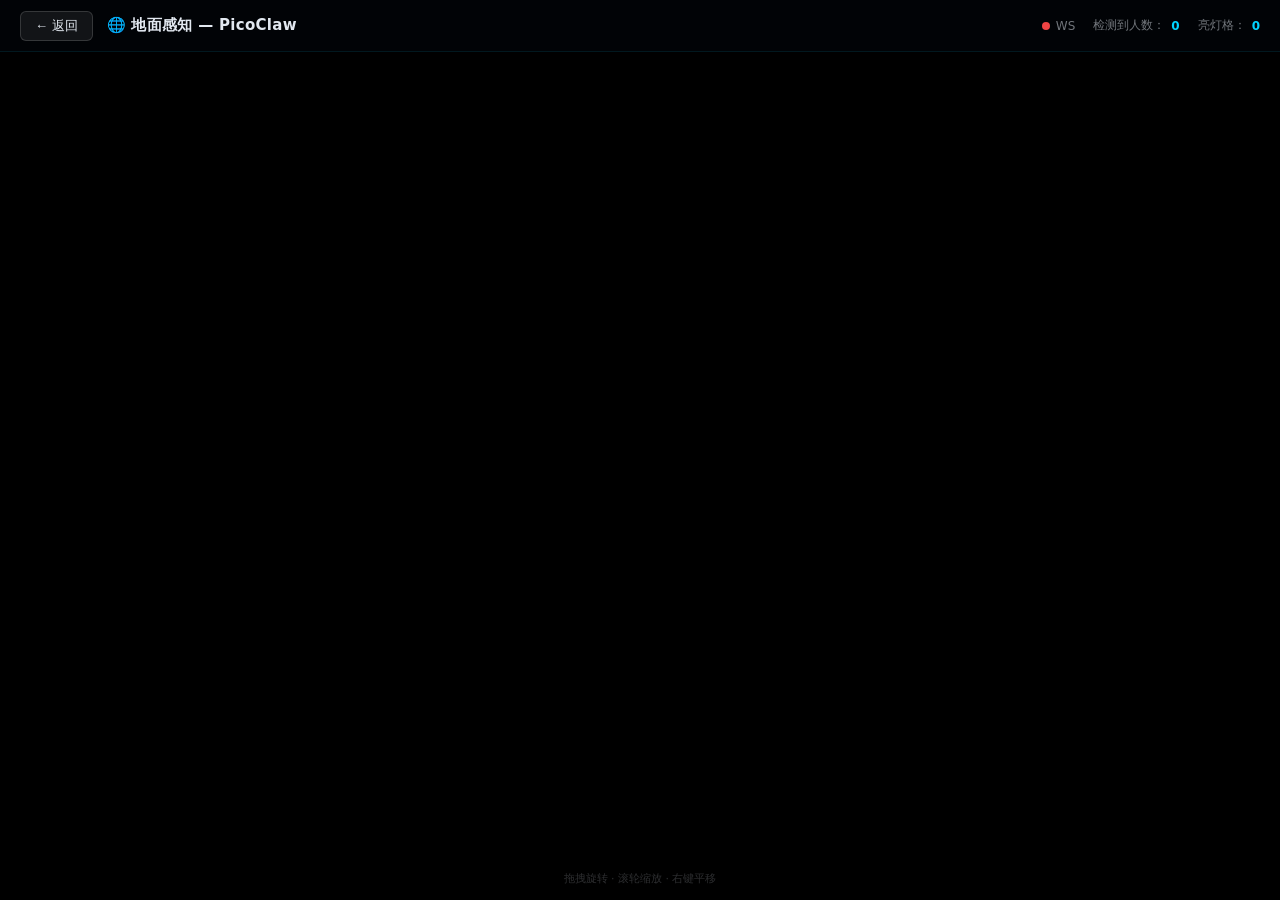
<file: web/floor_map.html>
<!DOCTYPE html>
<html lang="zh-CN">
<head>
  <meta charset="UTF-8">
  <meta name="viewport" content="width=device-width, initial-scale=1.0">
  <title>地面感知 — PicoClaw</title>
  <style>
    *, *::before, *::after { box-sizing: border-box; }
    html, body { margin: 0; width: 100%; height: 100%; overflow: hidden;
      background: #000; color: #e2e8f0; font-family: system-ui, sans-serif; }
    canvas { display: block; }
    #header {
      position: fixed; top: 0; left: 0; right: 0; height: 52px;
      display: flex; align-items: center; gap: 14px; padding: 0 20px;
      background: rgba(2,4,8,0.85); backdrop-filter: blur(12px);
      border-bottom: 1px solid rgba(0,200,255,0.1); z-index: 100;
    }
    #back-btn {
      background: rgba(255,255,255,0.07); border: 1px solid rgba(255,255,255,0.15);
      color: #e2e8f0; padding: 5px 14px; border-radius: 6px; cursor: pointer; font-size: 13px;
    }
    #back-btn:hover { background: rgba(255,255,255,0.14); }
    #title { font-weight: 600; font-size: 15px; letter-spacing: 0.02em; }
    #stats {
      margin-left: auto; display: flex; align-items: center; gap: 18px; font-size: 12px;
      color: rgba(226,232,240,0.5);
    }
    .stat-item { display: flex; align-items: center; gap: 6px; }
    .stat-val { color: #00d4ff; font-variant-numeric: tabular-nums; font-weight: 600; }
    #ws-dot { width: 8px; height: 8px; border-radius: 50%; background: #ef4444;
      transition: background 0.3s; }
    #ws-dot.on { background: #22c55e; animation: dot-pulse 2s infinite; }
    @keyframes dot-pulse { 0%,100%{opacity:1} 50%{opacity:0.4} }
    #scene-container { position: fixed; top: 52px; left: 0; right: 0; bottom: 0; }
    #hint {
      position: fixed; bottom: 14px; left: 50%; transform: translateX(-50%);
      font-size: 11px; color: rgba(226,232,240,0.2); pointer-events: none;
    }
  </style>
</head>
<body>
  <div id="header">
    <button id="back-btn" onclick="window.close()||history.back()">← 返回</button>
    <span id="title">🌐 地面感知 — PicoClaw</span>
    <div id="stats">
      <div class="stat-item"><span id="ws-dot"></span><span id="ws-label">WS</span></div>
      <div class="stat-item">检测到人数：<span class="stat-val" id="person-count">0</span></div>
      <div class="stat-item">亮灯格：<span class="stat-val" id="tile-count">0</span></div>
    </div>
  </div>
  <div id="scene-container"></div>
  <div id="hint">拖拽旋转 · 滚轮缩放 · 右键平移</div>

  <script type="module">
    import * as THREE from 'https://esm.sh/three@0.175.0';
    import { OrbitControls } from 'https://esm.sh/three@0.175.0/examples/jsm/controls/OrbitControls.js';

    // ── 参数 ──────────────────────────────────────────────────────
    const COLS = 8, ROWS = 5;
    const T = 1.7, GAP = 0.18, STEP = T + GAP;
    const FW = COLS * STEP, FD = ROWS * STEP;
    const CX = FW / 2, CZ = FD / 2;

    // ── 渲染器 ───────────────────────────────────────────────────
    const container = document.getElementById('scene-container');
    const renderer = new THREE.WebGLRenderer({ antialias: true });
    renderer.setSize(container.clientWidth, container.clientHeight);
    renderer.setPixelRatio(Math.min(window.devicePixelRatio, 2));
    renderer.shadowMap.enabled = true;
    renderer.shadowMap.type = THREE.PCFSoftShadowMap;
    renderer.toneMapping = THREE.ACESFilmicToneMapping;
    renderer.toneMappingExposure = 1.5;
    container.appendChild(renderer.domElement);

    // ── 场景 ─────────────────────────────────────────────────────
    const scene = new THREE.Scene();
    scene.background = new THREE.Color(0x010306);
    scene.fog = new THREE.FogExp2(0x010306, 0.045);

    // ── 相机 ─────────────────────────────────────────────────────
    const camera = new THREE.PerspectiveCamera(48, container.clientWidth / container.clientHeight, 0.1, 200);
    camera.position.set(CX + 4, 13, FD + 9);
    camera.lookAt(CX, 0, CZ);

    const controls = new OrbitControls(camera, renderer.domElement);
    controls.target.set(CX, 0, CZ);
    controls.enableDamping = true;
    controls.dampingFactor = 0.06;
    controls.minDistance = 5;
    controls.maxDistance = 60;
    controls.maxPolarAngle = Math.PI * 0.48;
    controls.update();

    // ── 灯光 ─────────────────────────────────────────────────────
    scene.add(new THREE.AmbientLight(0x081828, 1.2));
    const sunLight = new THREE.DirectionalLight(0x80d0ff, 0.4);
    sunLight.position.set(CX, 20, -5);
    scene.add(sunLight);

    // ── 地板基板 ─────────────────────────────────────────────────
    const baseGeo = new THREE.BoxGeometry(FW + 2, 0.08, FD + 2);
    const baseMat = new THREE.MeshStandardMaterial({
      color: 0x030912, roughness: 0.9, metalness: 0.1,
    });
    const base = new THREE.Mesh(baseGeo, baseMat);
    base.position.set(CX, -0.16, CZ);
    base.receiveShadow = true;
    scene.add(base);

    // 细格线
    const grid = new THREE.GridHelper(Math.max(FW, FD) + 4, 20, 0x0a1830, 0x060f20);
    grid.position.set(CX, -0.11, CZ);
    scene.add(grid);

    // ── 格子模块 ─────────────────────────────────────────────────
    const COLORS = [
      { h: 0.55, s: 1, l: 0.55 },  // 青蓝
      { h: 0.75, s: 1, l: 0.55 },  // 紫
      { h: 0.15, s: 1, l: 0.55 },  // 橙
      { h: 0.33, s: 1, l: 0.55 },  // 绿
    ];
    const tiles = [];          // tiles[row][col]
    const tileLights = [];     // 每格的 PointLight

    for (let r = 0; r < ROWS; r++) {
      tiles.push([]);
      tileLights.push([]);
      for (let c = 0; c < COLS; c++) {
        // 格子本体
        const geo = new THREE.BoxGeometry(T, 0.1, T);
        const mat = new THREE.MeshStandardMaterial({
          color: 0x060e1a, roughness: 0.4, metalness: 0.6,
          emissive: new THREE.Color(0, 0, 0),
          emissiveIntensity: 0,
        });
        const tile = new THREE.Mesh(geo, mat);
        tile.position.set(c * STEP + T / 2, 0, r * STEP + T / 2);
        tile.receiveShadow = true;
        tile.castShadow = false;
        tile.userData = { intensity: 0, target: 0, colorIdx: 0 };
        scene.add(tile);
        tiles[r].push(tile);

        // 细边框（发光线条感）
        const edgeGeo = new THREE.EdgesGeometry(geo);
        const edgeMat = new THREE.LineBasicMaterial({ color: 0x0a2040, transparent: true, opacity: 0.6 });
        const edges = new THREE.LineSegments(edgeGeo, edgeMat);
        tile.add(edges);
        tile.userData.edgeMat = edgeMat;

        // 格子专属点光源（关闭状态）
        const pl = new THREE.PointLight(0x00d4ff, 0, STEP * 1.8, 2);
        pl.position.set(c * STEP + T / 2, 1.5, r * STEP + T / 2);
        scene.add(pl);
        tileLights[r].push(pl);
      }
    }

    // ── 人物标记（圆柱 + 发光环） ───────────────────────────────
    const MAX_PERSONS = 8;
    const markers = [];
    for (let i = 0; i < MAX_PERSONS; i++) {
      const grp = new THREE.Group();
      // 发光球
      const sphereMat = new THREE.MeshStandardMaterial({
        color: 0x00ffff, emissive: new THREE.Color(0, 1, 1), emissiveIntensity: 2,
        roughness: 0.1, metalness: 0,
      });
      const sphere = new THREE.Mesh(new THREE.SphereGeometry(0.18, 16, 16), sphereMat);
      sphere.position.y = 2.2;
      grp.add(sphere);
      // 垂直光柱
      const beamMat = new THREE.MeshStandardMaterial({
        color: 0x00ccff, emissive: new THREE.Color(0, 0.8, 1), emissiveIntensity: 1.5,
        transparent: true, opacity: 0.35,
      });
      const beam = new THREE.Mesh(new THREE.CylinderGeometry(0.04, 0.04, 2.2, 8), beamMat);
      beam.position.y = 1.1;
      grp.add(beam);
      // 底圆环
      const ringMat = new THREE.MeshStandardMaterial({
        color: 0x00ffff, emissive: new THREE.Color(0, 1, 1), emissiveIntensity: 3,
        transparent: true, opacity: 0.6,
      });
      const ring = new THREE.Mesh(new THREE.TorusGeometry(0.45, 0.04, 8, 32), ringMat);
      ring.rotation.x = Math.PI / 2;
      ring.position.y = 0.1;
      grp.add(ring);

      grp.visible = false;
      grp.userData = { scaleT: 0, sphereMat, beamMat, ringMat };
      scene.add(grp);
      markers.push(grp);
    }

    // ── RDK X5 开发板模型 ────────────────────────────────────────
    const boardGrp = new THREE.Group();
    // PCB 主体
    const pcbMat = new THREE.MeshStandardMaterial({ color: 0x0d2b0d, roughness: 0.5, metalness: 0.3 });
    const pcb = new THREE.Mesh(new THREE.BoxGeometry(5, 0.28, 7.5), pcbMat);
    boardGrp.add(pcb);
    // 主芯片
    const chipMat = new THREE.MeshStandardMaterial({ color: 0x111111, roughness: 0.2, metalness: 0.8 });
    const chip = new THREE.Mesh(new THREE.BoxGeometry(1.8, 0.18, 1.8), chipMat);
    chip.position.set(0, 0.23, 0);
    boardGrp.add(chip);
    // 摄像头模块（底面朝下）
    const camMat = new THREE.MeshStandardMaterial({ color: 0x060606, roughness: 0.1, metalness: 0.9 });
    const camModule = new THREE.Mesh(new THREE.BoxGeometry(1.2, 0.5, 1.2), camMat);
    camModule.position.set(0, -0.39, 3.0);
    boardGrp.add(camModule);
    // 摄像头镜头（发光点）
    const lensMat = new THREE.MeshStandardMaterial({
      color: 0x001133, emissive: new THREE.Color(0, 0.3, 0.8), emissiveIntensity: 1.5,
    });
    const lens = new THREE.Mesh(new THREE.CylinderGeometry(0.22, 0.22, 0.08, 24), lensMat);
    lens.rotation.x = Math.PI / 2;
    lens.position.set(0, -0.63, 3.0);
    boardGrp.add(lens);
    // 电源 LED
    const ledMat = new THREE.MeshStandardMaterial({
      color: 0xff2200, emissive: new THREE.Color(1, 0.1, 0), emissiveIntensity: 4,
    });
    const led = new THREE.Mesh(new THREE.SphereGeometry(0.1, 8, 8), ledMat);
    led.position.set(-2.0, 0.2, -3.0);
    boardGrp.add(led);
    // 状态 LED（蓝色）
    const ledBMat = new THREE.MeshStandardMaterial({
      color: 0x00aaff, emissive: new THREE.Color(0, 0.6, 1), emissiveIntensity: 3,
    });
    const ledB = new THREE.Mesh(new THREE.SphereGeometry(0.1, 8, 8), ledBMat);
    ledB.position.set(-1.5, 0.2, -3.0);
    boardGrp.add(ledB);

    // 板子位置：居中 + 抬高
    boardGrp.position.set(CX, 9.5, -2.5);
    boardGrp.rotation.x = 0.45;   // 稍微朝下倾斜（摄像头视角）
    scene.add(boardGrp);

    // ── FOV 锥形线 ──────────────────────────────────────────────
    const camWorldPos = new THREE.Vector3(CX, 9.5 - 0.63 * Math.sin(0.45), -2.5 + 3.0 * Math.cos(0.45));
    const fovMat = new THREE.LineBasicMaterial({ color: 0x00aaff, transparent: true, opacity: 0.18 });
    const fovCorners = [
      new THREE.Vector3(0,      0.05, 0),
      new THREE.Vector3(FW,     0.05, 0),
      new THREE.Vector3(FW,     0.05, FD),
      new THREE.Vector3(0,      0.05, FD),
    ];
    for (const corner of fovCorners) {
      const pts = [camWorldPos.clone(), corner];
      const line = new THREE.Line(
        new THREE.BufferGeometry().setFromPoints(pts),
        fovMat
      );
      scene.add(line);
    }
    // FOV 底框
    const framePts = [...fovCorners, fovCorners[0]];
    scene.add(new THREE.Line(
      new THREE.BufferGeometry().setFromPoints(framePts),
      new THREE.LineBasicMaterial({ color: 0x00ccff, transparent: true, opacity: 0.25 })
    ));

    // ── 调整大小 ─────────────────────────────────────────────────
    window.addEventListener('resize', () => {
      const w = container.clientWidth, h = container.clientHeight;
      camera.aspect = w / h;
      camera.updateProjectionMatrix();
      renderer.setSize(w, h);
    });

    // ── WebSocket ────────────────────────────────────────────────
    const wsDot = document.getElementById('ws-dot');
    const wsLabel = document.getElementById('ws-label');
    const personCountEl = document.getElementById('person-count');
    const tileCountEl = document.getElementById('tile-count');
    let personPositions = [];  // [{cx, cy, colorIdx}]

    function openWs() {
      const ws = new WebSocket(`ws://${location.host}/ws/control`);
      ws.onopen = () => { wsDot.className = 'on'; wsLabel.textContent = '已连接'; };
      ws.onclose = () => { wsDot.className = ''; wsLabel.textContent = 'WS'; setTimeout(openWs, 3000); };
      ws.onmessage = (ev) => {
        let msg;
        try { msg = JSON.parse(ev.data); } catch { return; }
        if (msg.type !== 'vision') return;

        const dets = (msg.detections || []).filter(d => d.label === 'person');
        personCountEl.textContent = dets.length;

        personPositions = dets.map((d, i) => ({
          cx: d.bbox[0] + d.bbox[2] / 2,
          cy: d.bbox[1] + d.bbox[3] / 2,
          colorIdx: i % COLORS.length,
        }));

        // 更新格子目标亮度 + 颜色
        for (let r = 0; r < ROWS; r++)
          for (let c = 0; c < COLS; c++) {
            tiles[r][c].userData.target = 0;
            tiles[r][c].userData.colorIdx = 0;
          }

        for (const p of personPositions) {
          const col = Math.min(COLS - 1, Math.max(0, Math.floor(p.cx * COLS)));
          const row = Math.min(ROWS - 1, Math.max(0, Math.floor(p.cy * ROWS)));
          // 主格 + 相邻格（根据 bbox 宽度扩散）
          const spreadCol = dets[personPositions.indexOf(p)] ?
            Math.ceil(dets[personPositions.indexOf(p)].bbox[2] * COLS / 2) : 0;
          for (let dr = -1; dr <= 1; dr++) {
            for (let dc = -spreadCol; dc <= spreadCol; dc++) {
              const rr = row + dr, cc = col + dc;
              if (rr >= 0 && rr < ROWS && cc >= 0 && cc < COLS) {
                const dist = Math.sqrt(dr * dr + dc * dc);
                const strength = Math.max(0, 1 - dist * 0.45);
                if (strength > tiles[rr][cc].userData.target) {
                  tiles[rr][cc].userData.target = strength;
                  tiles[rr][cc].userData.colorIdx = p.colorIdx;
                }
              }
            }
          }
        }
      };
    }
    openWs();

    // ── 动画循环 ─────────────────────────────────────────────────
    let ledPhase = 0;
    let activeTileCount = 0;

    (function animate(ts = 0) {
      requestAnimationFrame(animate);
      controls.update();

      ledPhase += 0.03;
      // 蓝 LED 呼吸
      ledBMat.emissiveIntensity = 2 + Math.sin(ledPhase) * 1.5;

      // 格子动画
      activeTileCount = 0;
      for (let r = 0; r < ROWS; r++) {
        for (let c = 0; c < COLS; c++) {
          const ud = tiles[r][c].userData;
          ud.intensity += (ud.target - ud.intensity) * 0.12;
          const v = ud.intensity;
          const col = COLORS[ud.colorIdx];
          const mat = tiles[r][c].material;

          if (v > 0.01) {
            activeTileCount++;
            mat.color.setHSL(col.h, col.s, 0.04 + v * 0.14);
            mat.emissive.setHSL(col.h, col.s, v * col.l);
            mat.emissiveIntensity = v * 2.5;
            ud.edgeMat.color.setHSL(col.h, 1, 0.5 + v * 0.4);
            ud.edgeMat.opacity = 0.4 + v * 0.55;
            tileLights[r][c].color.setHSL(col.h, 1, 0.8);
            tileLights[r][c].intensity = v * 2.2;
          } else {
            mat.color.setHex(0x060e1a);
            mat.emissive.set(0, 0, 0);
            mat.emissiveIntensity = 0;
            ud.edgeMat.color.setHex(0x0a2040);
            ud.edgeMat.opacity = 0.3;
            tileLights[r][c].intensity = 0;
          }
        }
      }
      tileCountEl.textContent = activeTileCount;

      // 人物标记动画
      for (let i = 0; i < MAX_PERSONS; i++) {
        const grp = markers[i];
        const hasP = i < personPositions.length;
        if (hasP) {
          const p = personPositions[i];
          const wx = p.cx * FW;
          const wz = p.cy * FD;
          grp.position.set(wx, 0, wz);
          grp.visible = true;
          const col = COLORS[p.colorIdx];
          const c = new THREE.Color().setHSL(col.h, 1, 0.7);
          grp.userData.sphereMat.emissive.copy(c);
          grp.userData.beamMat.color.copy(c);
          grp.userData.ringMat.emissive.copy(c);
          // 发光环脉冲
          const ring = grp.children[2];
          ring.scale.setScalar(1 + 0.12 * Math.sin(ledPhase * 2 + i));
        } else {
          grp.visible = false;
        }
      }

      renderer.render(scene, camera);
    })();
  </script>
</body>
</html>
</file>
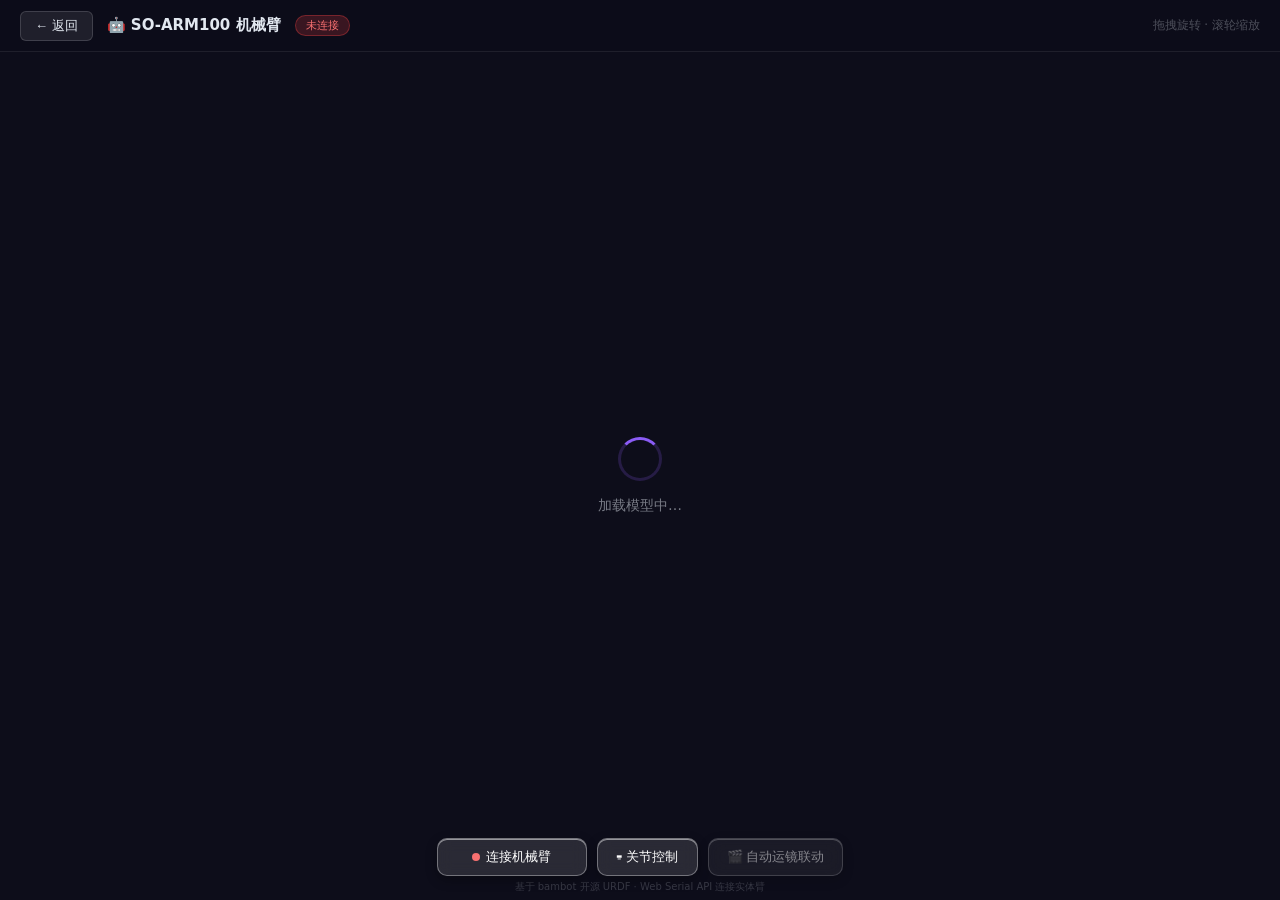
<file: web/robot.html>
<!DOCTYPE html>
<html lang="zh-CN">
<head>
  <meta charset="UTF-8">
  <meta name="viewport" content="width=device-width, initial-scale=1.0">
  <title>机械臂模型 — PicoClaw</title>
  <style>
    *, *::before, *::after { box-sizing: border-box; }
    html, body { margin: 0; padding: 0; width: 100%; height: 100%; overflow: hidden;
      background: #0d0d1a; color: #e2e8f0; font-family: system-ui, sans-serif; }
    canvas { display: block; }

    /* ── Header ── */
    #header {
      position: fixed; top: 0; left: 0; right: 0; height: 52px;
      display: flex; align-items: center; gap: 14px; padding: 0 20px;
      background: rgba(13,13,26,0.9); backdrop-filter: blur(10px);
      border-bottom: 1px solid rgba(255,255,255,0.08); z-index: 100;
    }
    #back-btn {
      background: rgba(255,255,255,0.08); border: 1px solid rgba(255,255,255,0.15);
      color: #e2e8f0; padding: 5px 14px; border-radius: 6px; cursor: pointer;
      font-size: 13px; transition: background 0.15s;
    }
    #back-btn:hover { background: rgba(255,255,255,0.18); }
    #header-title { font-weight: 600; font-size: 15px; }
    #conn-badge {
      font-size: 11px; padding: 2px 10px; border-radius: 20px;
      background: rgba(239,68,68,0.2); color: #f87171;
      border: 1px solid rgba(239,68,68,0.35); transition: all 0.3s;
    }
    #conn-badge.connected {
      background: rgba(34,197,94,0.2); color: #4ade80;
      border-color: rgba(34,197,94,0.35);
    }
    #header-hint { font-size: 12px; color: rgba(226,232,240,0.3); margin-left: auto; }

    /* ── 3D Scene ── */
    #scene-container { position: fixed; top: 52px; left: 0; right: 0; bottom: 0; }

    /* ── Loading ── */
    #loading {
      position: absolute; top: 50%; left: 50%; transform: translate(-50%,-50%);
      display: flex; flex-direction: column; align-items: center; gap: 16px;
    }
    .spinner {
      width: 44px; height: 44px;
      border: 3px solid rgba(139,92,246,0.2); border-top-color: #8b5cf6;
      border-radius: 50%; animation: spin 0.8s linear infinite;
    }
    @keyframes spin { to { transform: rotate(360deg); } }
    #loading p { margin: 0; font-size: 14px; color: rgba(226,232,240,0.5); }

    /* ── Bottom Toolbar ── */
    #toolbar {
      position: fixed; bottom: 24px; left: 0; right: 0;
      display: flex; justify-content: center; gap: 10px; z-index: 100;
    }
    .glass-btn {
      position: relative; display: inline-flex; align-items: center; justify-content: center;
      gap: 6px; padding: 9px 18px;
      color: #fff; font-size: 13px; font-weight: 500;
      background: rgba(255,255,255,0.12);
      border: 1px solid rgba(255,255,255,0.35);
      border-radius: 10px; cursor: pointer;
      backdrop-filter: blur(8px);
      box-shadow: inset 0 1px 0 rgba(255,255,255,0.5), 0 4px 12px rgba(0,0,0,0.3);
      transition: background 0.2s, box-shadow 0.2s;
      user-select: none;
    }
    .glass-btn:hover { background: rgba(255,255,255,0.22); }
    .glass-btn.active { background: rgba(255,255,255,0.32); box-shadow: inset 0 2px 4px rgba(0,0,0,0.3); }
    .glass-btn.connect-btn { min-width: 150px; }
    .glass-btn.connect-btn.connecting { opacity: 0.7; pointer-events: none; }
    .glass-btn.connect-btn.connected { border-color: rgba(74,222,128,0.5); }
    .dot { width: 8px; height: 8px; border-radius: 50%; background: #f87171; }
    .dot.on { background: #4ade80; animation: pulse-dot 2s infinite; }
    @keyframes pulse-dot { 0%,100%{opacity:1} 50%{opacity:0.4} }

    /* ── Joint Control Panel ── */
    #joint-panel {
      position: fixed; right: 20px; bottom: 80px;
      width: 310px; max-height: 75vh; overflow-y: auto;
      background: rgba(20,20,40,0.92); backdrop-filter: blur(16px);
      border: 1px solid rgba(255,255,255,0.12); border-radius: 12px;
      padding: 16px; z-index: 200;
      box-shadow: 0 8px 32px rgba(0,0,0,0.5);
      display: none;
    }
    #joint-panel.visible { display: block; }
    #panel-header {
      display: flex; justify-content: space-between; align-items: center;
      margin-bottom: 14px; padding-bottom: 10px;
      border-bottom: 1px solid rgba(255,255,255,0.1);
      cursor: move; user-select: none;
    }
    #panel-header h3 { margin: 0; font-size: 14px; font-weight: 600; }
    #panel-close {
      background: none; border: none; color: rgba(226,232,240,0.6);
      font-size: 18px; cursor: pointer; padding: 0 4px; line-height: 1;
    }
    #panel-close:hover { color: #fff; }

    /* Joint rows */
    .joint-row {
      display: grid; grid-template-columns: 90px 48px 1fr; align-items: center;
      gap: 8px; margin-bottom: 10px;
    }
    .joint-name { font-size: 12px; color: rgba(226,232,240,0.8); }
    .joint-deg { font-size: 12px; text-align: right; color: #a78bfa; font-variant-numeric: tabular-nums; }
    .joint-control { display: flex; align-items: center; gap: 4px; }
    .key-btn {
      width: 24px; height: 24px; border: none; border-radius: 4px;
      background: rgba(255,255,255,0.1); color: #e2e8f0;
      font-size: 10px; font-weight: 700; text-transform: uppercase;
      cursor: pointer; display: flex; align-items: center; justify-content: center;
      transition: background 0.1s; user-select: none; flex-shrink: 0;
    }
    .key-btn:hover { background: rgba(255,255,255,0.2); }
    .key-btn.pressed { background: #3b82f6; }
    .key-btn.dec { clip-path: polygon(0 50%, 30% 0, 100% 0, 100% 100%, 30% 100%); }
    .key-btn.inc { clip-path: polygon(100% 50%, 70% 0, 0 0, 0 100%, 70% 100%); }
    .joint-slider {
      flex: 1; -webkit-appearance: none; appearance: none;
      height: 4px; background: rgba(255,255,255,0.15); border-radius: 2px; outline: none; cursor: pointer;
    }
    .joint-slider::-webkit-slider-thumb {
      -webkit-appearance: none; width: 12px; height: 12px;
      border-radius: 50%; background: #8b5cf6; cursor: pointer;
    }
    .joint-slider::-moz-range-thumb {
      width: 12px; height: 12px; border-radius: 50%; background: #8b5cf6; cursor: pointer; border: none;
    }

    /* Connect button inside panel */
    #panel-connect-btn {
      margin-top: 14px; padding-top: 12px;
      border-top: 1px solid rgba(255,255,255,0.08);
      display: flex; gap: 8px;
    }
    #panel-connect-btn button {
      flex: 1; padding: 7px 12px; border-radius: 7px; font-size: 13px;
      font-weight: 500; cursor: pointer; border: none; transition: background 0.2s;
    }
    #btn-connect { background: #3b82f6; color: #fff; }
    #btn-connect:hover { background: #2563eb; }
    #btn-connect.connected { background: #ef4444; }
    #btn-connect.connected:hover { background: #dc2626; }
    #btn-connect:disabled { opacity: 0.5; cursor: not-allowed; }

    #hint {
      position: fixed; bottom: 6px; left: 50%; transform: translateX(-50%);
      font-size: 10px; color: rgba(226,232,240,0.2); pointer-events: none; white-space: nowrap;
    }
  </style>
</head>
<body>
  <div id="header">
    <button id="back-btn" onclick="window.close() || history.back()">← 返回</button>
    <span id="header-title">🤖 SO-ARM100 机械臂</span>
    <span id="conn-badge">未连接</span>
    <span id="header-hint">拖拽旋转 · 滚轮缩放</span>
  </div>

  <div id="scene-container">
    <div id="loading">
      <div class="spinner"></div>
      <p id="loading-text">加载模型中…</p>
    </div>
  </div>

  <!-- Keyboard Control Panel -->
  <div id="joint-panel">
    <div id="panel-header">
      <h3>关节控制</h3>
      <button id="panel-close">×</button>
    </div>
    <div id="joints-table"><!-- rows injected by JS --></div>
    <div id="panel-connect-btn">
      <button id="btn-connect">连接机械臂</button>
    </div>
  </div>

  <!-- Bottom Toolbar -->
  <div id="toolbar">
    <button class="glass-btn connect-btn" id="toolbar-connect-btn" onclick="toggleConnect()">
      <span class="dot" id="toolbar-dot"></span>
      <span id="toolbar-connect-label">连接机械臂</span>
    </button>
    <button class="glass-btn" id="toolbar-keyboard-btn" onclick="togglePanel()">
      ⌨ 关节控制
    </button>
    <button class="glass-btn" id="toolbar-director-btn" onclick="toggleDirector()" disabled
            style="opacity:0.5;cursor:not-allowed">
      🎬 自动运镜联动
    </button>
  </div>

  <div id="hint">基于 bambot 开源 URDF · Web Serial API 连接实体臂</div>

  <script type="module">
    import * as THREE from 'https://esm.sh/three@0.175.0';
    import { OrbitControls } from 'https://esm.sh/three@0.175.0/examples/jsm/controls/OrbitControls.js';
    import { STLLoader } from 'https://esm.sh/three@0.175.0/examples/jsm/loaders/STLLoader.js';
    import URDFLoader from 'https://esm.sh/urdf-loader@0.12.4?deps=three@0.175.0';
    // ── Robot Config ──────────────────────────────────────────────
    const JOINT_CONFIG = [
      { name: 'Rotation',    servoId: 1, initDeg: 180, incKey: '1', decKey: 'q' },
      { name: 'Pitch',       servoId: 2, initDeg: 180, incKey: '2', decKey: 'w' },
      { name: 'Elbow',       servoId: 3, initDeg: 180, incKey: '3', decKey: 'e' },
      { name: 'Wrist_Pitch', servoId: 4, initDeg: 180, incKey: '4', decKey: 'r' },
      { name: 'Wrist_Roll',  servoId: 5, initDeg: 180, incKey: '5', decKey: 't' },
      { name: 'Jaw',         servoId: 6, initDeg: 180, incKey: '6', decKey: 'y' },
    ];

    // ── State ────────────────────────────────────────────────────
    const jointDegrees = {};
    const jointLimits = {};
    JOINT_CONFIG.forEach(j => {
      jointDegrees[j.name] = j.initDeg;
      jointLimits[j.name] = { lower: 0, upper: 360 };
    });

    let robotUrdf = null;
    let isConnected = false;
    let isConnecting = false;
    let directorOn = false;

    // ── WebSocket to backend ──────────────────────────────────────
    const WS_URL = `ws://${location.host}/ws/arm`;
    let ws = null;
    let wsReady = false;

    function openWs() {
      ws = new WebSocket(WS_URL);
      ws.onopen = () => { wsReady = true; };
      ws.onclose = () => { wsReady = false; setTimeout(openWs, 3000); };
      ws.onerror = () => { wsReady = false; };
      ws.onmessage = (ev) => {
        let msg;
        try { msg = JSON.parse(ev.data); } catch { return; }
        handleWsMsg(msg);
      };
    }

    function handleWsMsg(msg) {
      if (msg.type === 'connected') {
        isConnected = true;
        isConnecting = false;
        // Sync joint angles from real robot
        if (msg.joints) {
          JOINT_CONFIG.forEach(jc => {
            const v = msg.joints[String(jc.servoId)];
            if (v != null) jointDegrees[jc.name] = v;
          });
          applyJointStatesToUrdf();
          refreshJointUI();
        }
        setConnectUI('connected');
      } else if (msg.type === 'disconnected') {
        isConnected = false;
        isConnecting = false;
        setConnectUI('disconnected');
      } else if (msg.type === 'degrees') {
        if (msg.joints) {
          JOINT_CONFIG.forEach(jc => {
            const v = msg.joints[String(jc.servoId)];
            if (v != null) jointDegrees[jc.name] = v;
          });
          applyJointStatesToUrdf();
          refreshJointUI();
        }
      } else if (msg.type === 'error') {
        isConnecting = false;
        if (isConnected) { /* keep connected */ } else { setConnectUI('disconnected'); }
        console.error('[arm]', msg.message);
        if (msg.message && !isConnected) alert('操作失败: ' + msg.message);
      } else if (msg.type === 'director') {
        setDirectorUI(!!msg.enabled);
      } else if (msg.type === 'status') {
        if (msg.connected) { isConnected = true; setConnectUI('connected'); }
        if (msg.director_enabled != null) setDirectorUI(!!msg.director_enabled);
      }
    }

    function wsSend(obj) {
      if (ws && wsReady) ws.send(JSON.stringify(obj));
    }

    openWs();

    const pressedKeys = new Set();
    const KEY_STEP = 0.15;
    const KEY_INTERVAL_MS = 3;
    let keyIntervalId = null;

    // ── Utils ─────────────────────────────────────────────────────
    const degreesToRadians = d => d * Math.PI / 180;
    const radiansToDegrees = r => r * 180 / Math.PI;

    // ── Three.js Setup ────────────────────────────────────────────
    const container = document.getElementById('scene-container');
    const loadingEl = document.getElementById('loading');

    const scene = new THREE.Scene();
    scene.background = new THREE.Color(0x0d0d1a);

    const camera = new THREE.PerspectiveCamera(12, container.clientWidth / container.clientHeight, 0.01, 1000);
    camera.position.set(-30, 10, 30);

    const renderer = new THREE.WebGLRenderer({ antialias: true });
    renderer.setSize(container.clientWidth, container.clientHeight);
    renderer.setPixelRatio(Math.min(window.devicePixelRatio, 2));
    renderer.shadowMap.enabled = true;
    renderer.shadowMap.type = THREE.PCFSoftShadowMap;
    container.appendChild(renderer.domElement);

    const controls = new OrbitControls(camera, renderer.domElement);
    controls.target.set(1, 2, 0);
    controls.enableDamping = true;
    controls.dampingFactor = 0.05;
    controls.minDistance = 5;
    controls.maxDistance = 200;
    controls.update();

    scene.add(new THREE.AmbientLight(0xffffff, 0.4));
    const d1 = new THREE.DirectionalLight(0xffffff, 1);
    d1.position.set(2, 20, 5); d1.castShadow = true; scene.add(d1);
    const d2 = new THREE.DirectionalLight(0xffffff, 1);
    d2.position.set(-2, 20, -5); scene.add(d2);

    const ground = new THREE.Mesh(
      new THREE.PlaneGeometry(100, 100),
      new THREE.MeshStandardMaterial({ color: 0x1a1a2e, roughness: 0.9 })
    );
    ground.rotation.x = -Math.PI / 2;
    ground.receiveShadow = true;
    scene.add(ground);
    scene.add(new THREE.GridHelper(30, 30, 0x2a2a4e, 0x1e1e3a));

    // ── URDF Load ─────────────────────────────────────────────────
    const manager = new THREE.LoadingManager();
    const urdfLoader = new URDFLoader(manager);

    urdfLoader.loadMeshCb = (path, mgr, done) => {
      const ext = path.split('.').pop().toLowerCase();
      if (ext === 'stl') {
        new STLLoader(mgr).load(
          path,
          (geo) => {
            geo.computeVertexNormals();
            const mesh = new THREE.Mesh(
              geo,
              new THREE.MeshPhongMaterial({ color: 0x7c4dff, specular: 0x444466, shininess: 40 })
            );
            mesh.castShadow = true;
            done(mesh);
          },
          undefined,
          () => done(new THREE.Object3D())
        );
      } else {
        done(new THREE.Object3D());
      }
    };

    urdfLoader.load(
      '/URDFs/so101.urdf',
      (robot) => {
        robot.rotateOnAxis(new THREE.Vector3(1, 0, 0), Math.PI / -2);
        robot.traverse(c => { c.castShadow = true; });
        robot.updateMatrixWorld(true);
        robot.scale.set(15, 15, 15);
        scene.add(robot);
        robotUrdf = robot;

        // Extract joint limits from URDF
        JOINT_CONFIG.forEach(jc => {
          const joint = robot.joints[jc.name];
          if (joint && joint.limit) {
            const lo = joint.limit.lower != null ? radiansToDegrees(joint.limit.lower) : 0;
            const hi = joint.limit.upper != null ? radiansToDegrees(joint.limit.upper) : 360;
            jointLimits[jc.name] = { lower: Math.round(lo), upper: Math.round(hi) };
          }
        });

        // Apply init angles
        applyJointStatesToUrdf();
        buildJointPanel();
        loadingEl.style.display = 'none';
      },
      undefined,
      (err) => {
        console.error('URDF error', err);
        document.getElementById('loading-text').textContent = '模型加载失败';
        document.getElementById('loading-text').style.color = '#f87171';
      }
    );

    // ── Apply joint states to 3D model ────────────────────────────
    function applyJointStatesToUrdf() {
      if (!robotUrdf) return;
      JOINT_CONFIG.forEach(jc => {
        const joint = robotUrdf.joints[jc.name];
        if (joint) joint.setJointValue(degreesToRadians(jointDegrees[jc.name]));
      });
    }

    // ── Update joint degrees (UI + 3D + robot) ────────────────────
    function setJointDegrees(updates) {
      // updates: [{name, value}, ...]
      updates.forEach(({ name, value }) => {
        const lim = jointLimits[name];
        jointDegrees[name] = Math.max(lim.lower, Math.min(lim.upper, value));
      });
      applyJointStatesToUrdf();
      refreshJointUI();

      if (isConnected) {
        const joints = {};
        updates.forEach(({ name }) => {
          const jc = JOINT_CONFIG.find(j => j.name === name);
          if (jc) joints[String(jc.servoId)] = jointDegrees[name];
        });
        wsSend({ cmd: 'set_degrees', joints });
      }
    }

    // ── Keyboard Control ──────────────────────────────────────────
    document.addEventListener('keydown', e => {
      pressedKeys.add(e.key);
      if (keyIntervalId === null) startKeyInterval();
    });
    document.addEventListener('keyup', e => {
      pressedKeys.delete(e.key);
      if (pressedKeys.size === 0 && keyIntervalId !== null) {
        clearInterval(keyIntervalId); keyIntervalId = null;
      }
      // reflect released state in buttons
      JOINT_CONFIG.forEach(jc => {
        const decBtn = document.getElementById(`dec-${jc.name}`);
        const incBtn = document.getElementById(`inc-${jc.name}`);
        if (decBtn) decBtn.classList.toggle('pressed', pressedKeys.has(jc.decKey));
        if (incBtn) incBtn.classList.toggle('pressed', pressedKeys.has(jc.incKey));
      });
    });

    function startKeyInterval() {
      keyIntervalId = setInterval(() => {
        if (pressedKeys.size === 0) return;
        const updates = [];
        JOINT_CONFIG.forEach(jc => {
          let deg = typeof jointDegrees[jc.name] === 'number' ? jointDegrees[jc.name] : 180;
          let changed = false;
          if (pressedKeys.has(jc.decKey)) { deg -= KEY_STEP; changed = true; }
          if (pressedKeys.has(jc.incKey)) { deg += KEY_STEP; changed = true; }
          if (changed) updates.push({ name: jc.name, value: deg });

          // highlight buttons
          const decBtn = document.getElementById(`dec-${jc.name}`);
          const incBtn = document.getElementById(`inc-${jc.name}`);
          if (decBtn) decBtn.classList.toggle('pressed', pressedKeys.has(jc.decKey));
          if (incBtn) incBtn.classList.toggle('pressed', pressedKeys.has(jc.incKey));
        });
        if (updates.length > 0) setJointDegrees(updates);
      }, KEY_INTERVAL_MS);
    }

    // ── Robot Connection (via backend WebSocket) ──────────────────
    window.toggleConnect = function () {
      if (isConnecting) return;
      if (isConnected) {
        isConnecting = true;
        setConnectUI('connecting');
        wsSend({ cmd: 'disconnect' });
      } else {
        isConnecting = true;
        setConnectUI('connecting');
        wsSend({ cmd: 'connect' });
      }
    };

    function setConnectUI(state) {
      const badge = document.getElementById('conn-badge');
      const dot = document.getElementById('toolbar-dot');
      const label = document.getElementById('toolbar-connect-label');
      const toolbarBtn = document.getElementById('toolbar-connect-btn');
      const panelBtn = document.getElementById('btn-connect');
      const dirBtn = document.getElementById('toolbar-director-btn');

      if (state === 'connected') {
        badge.textContent = '已连接'; badge.className = 'connected';
        dot.className = 'dot on'; label.textContent = '断开连接';
        toolbarBtn.classList.remove('connecting'); toolbarBtn.classList.add('connected');
        if (panelBtn) { panelBtn.textContent = '断开连接'; panelBtn.className = 'connected'; panelBtn.disabled = false; }
        if (dirBtn) { dirBtn.disabled = false; dirBtn.style.opacity = '1'; dirBtn.style.cursor = 'pointer'; }
      } else if (state === 'connecting') {
        badge.textContent = '连接中…'; badge.className = '';
        label.textContent = '连接中…'; toolbarBtn.classList.add('connecting');
        if (panelBtn) { panelBtn.textContent = '连接中…'; panelBtn.disabled = true; }
      } else {
        badge.textContent = '未连接'; badge.className = '';
        dot.className = 'dot'; label.textContent = '连接机械臂';
        toolbarBtn.classList.remove('connected', 'connecting');
        if (panelBtn) { panelBtn.textContent = '连接机械臂'; panelBtn.className = ''; panelBtn.disabled = false; }
        // 断开后联动按钮置灰并复位
        setDirectorUI(false);
        if (dirBtn) { dirBtn.disabled = true; dirBtn.style.opacity = '0.5'; dirBtn.style.cursor = 'not-allowed'; }
      }
    }

    // ── Director (auto camera-work linkage) ───────────────────────
    window.toggleDirector = function () {
      if (!isConnected) return;
      wsSend({ cmd: 'set_director', enabled: !directorOn });
    };

    function setDirectorUI(on) {
      directorOn = on;
      const dirBtn = document.getElementById('toolbar-director-btn');
      if (dirBtn) dirBtn.classList.toggle('active', on);
      // 联动开启时托管手动控件
      const panel = document.getElementById('joint-panel');
      if (panel) panel.classList.toggle('director-managed', on);
      document.querySelectorAll('.joint-slider, .key-btn').forEach(el => {
        el.style.pointerEvents = on ? 'none' : '';
        el.style.opacity = on ? '0.4' : '';
      });
      const panelBtn = document.getElementById('btn-connect');
      // 联动开启时禁止在面板里断开（先关联动），避免误操作
      if (panelBtn) panelBtn.disabled = on;
      let hint = document.getElementById('director-hint');
      if (on && !hint) {
        hint = document.createElement('div');
        hint.id = 'director-hint';
        hint.textContent = '🎬 联动中，手动控制已托管';
        hint.style.cssText = 'font-size:11px;color:#4ade80;text-align:center;margin-top:8px;';
        document.getElementById('joints-table')?.appendChild(hint);
      } else if (!on && hint) {
        hint.remove();
      }
    }

    // ── Panel UI ──────────────────────────────────────────────────
    window.togglePanel = function () {
      const panel = document.getElementById('joint-panel');
      const btn = document.getElementById('toolbar-keyboard-btn');
      const visible = panel.classList.toggle('visible');
      btn.classList.toggle('active', visible);
    };

    document.getElementById('panel-close').addEventListener('click', () => {
      document.getElementById('joint-panel').classList.remove('visible');
      document.getElementById('toolbar-keyboard-btn').classList.remove('active');
    });

    document.getElementById('btn-connect').addEventListener('click', toggleConnect);

    function buildJointPanel() {
      const table = document.getElementById('joints-table');
      table.innerHTML = '';
      JOINT_CONFIG.forEach(jc => {
        const lim = jointLimits[jc.name];
        const row = document.createElement('div');
        row.className = 'joint-row';
        row.innerHTML = `
          <span class="joint-name">${jc.name}</span>
          <span class="joint-deg" id="deg-${jc.name}">${jointDegrees[jc.name].toFixed(1)}°</span>
          <div class="joint-control">
            <button class="key-btn dec" id="dec-${jc.name}">${jc.decKey}</button>
            <input type="range" class="joint-slider" id="slider-${jc.name}"
              min="${lim.lower}" max="${lim.upper}" step="0.1"
              value="${jointDegrees[jc.name]}">
            <button class="key-btn inc" id="inc-${jc.name}">${jc.incKey}</button>
          </div>
        `;
        table.appendChild(row);

        // Slider change
        const slider = row.querySelector(`#slider-${jc.name}`);
        slider.addEventListener('input', () => {
          setJointDegrees([{ name: jc.name, value: parseFloat(slider.value) }]);
        });

        // Touch/mouse on key buttons
        const decBtn = row.querySelector(`#dec-${jc.name}`);
        const incBtn = row.querySelector(`#inc-${jc.name}`);
        const addKeyButtonHandlers = (btn, key) => {
          const press = () => { pressedKeys.add(key); if (keyIntervalId === null) startKeyInterval(); };
          const release = () => { pressedKeys.delete(key); };
          btn.addEventListener('mousedown', press);
          btn.addEventListener('mouseup', release);
          btn.addEventListener('mouseleave', release);
          btn.addEventListener('touchstart', e => { e.preventDefault(); press(); }, { passive: false });
          btn.addEventListener('touchend', release);
        };
        addKeyButtonHandlers(decBtn, jc.decKey);
        addKeyButtonHandlers(incBtn, jc.incKey);
      });
    }

    function refreshJointUI() {
      JOINT_CONFIG.forEach(jc => {
        const deg = jointDegrees[jc.name];
        const degEl = document.getElementById(`deg-${jc.name}`);
        const slider = document.getElementById(`slider-${jc.name}`);
        if (degEl) degEl.textContent = typeof deg === 'number' ? `${deg.toFixed(1)}°` : '--';
        if (slider && typeof deg === 'number') slider.value = deg;
      });
    }

    // ── Panel Drag ────────────────────────────────────────────────
    const panel = document.getElementById('joint-panel');
    const panelHeader = document.getElementById('panel-header');
    let dragging = false, dx0 = 0, dy0 = 0, px0 = 0, py0 = 0;

    panelHeader.addEventListener('mousedown', e => {
      if (e.target.id === 'panel-close') return;
      dragging = true;
      const r = panel.getBoundingClientRect();
      dx0 = e.clientX; dy0 = e.clientY; px0 = r.left; py0 = r.top;
      panel.style.right = 'unset';
      panel.style.bottom = 'unset';
      panel.style.left = px0 + 'px';
      panel.style.top = py0 + 'px';
    });
    document.addEventListener('mousemove', e => {
      if (!dragging) return;
      panel.style.left = (px0 + e.clientX - dx0) + 'px';
      panel.style.top = (py0 + e.clientY - dy0) + 'px';
    });
    document.addEventListener('mouseup', () => { dragging = false; });

    // ── Resize ────────────────────────────────────────────────────
    window.addEventListener('resize', () => {
      camera.aspect = container.clientWidth / container.clientHeight;
      camera.updateProjectionMatrix();
      renderer.setSize(container.clientWidth, container.clientHeight);
    });

    // ── Animation Loop ────────────────────────────────────────────
    (function animate() {
      requestAnimationFrame(animate);
      controls.update();
      renderer.render(scene, camera);
    })();
  </script>
</body>
</html>
</file>
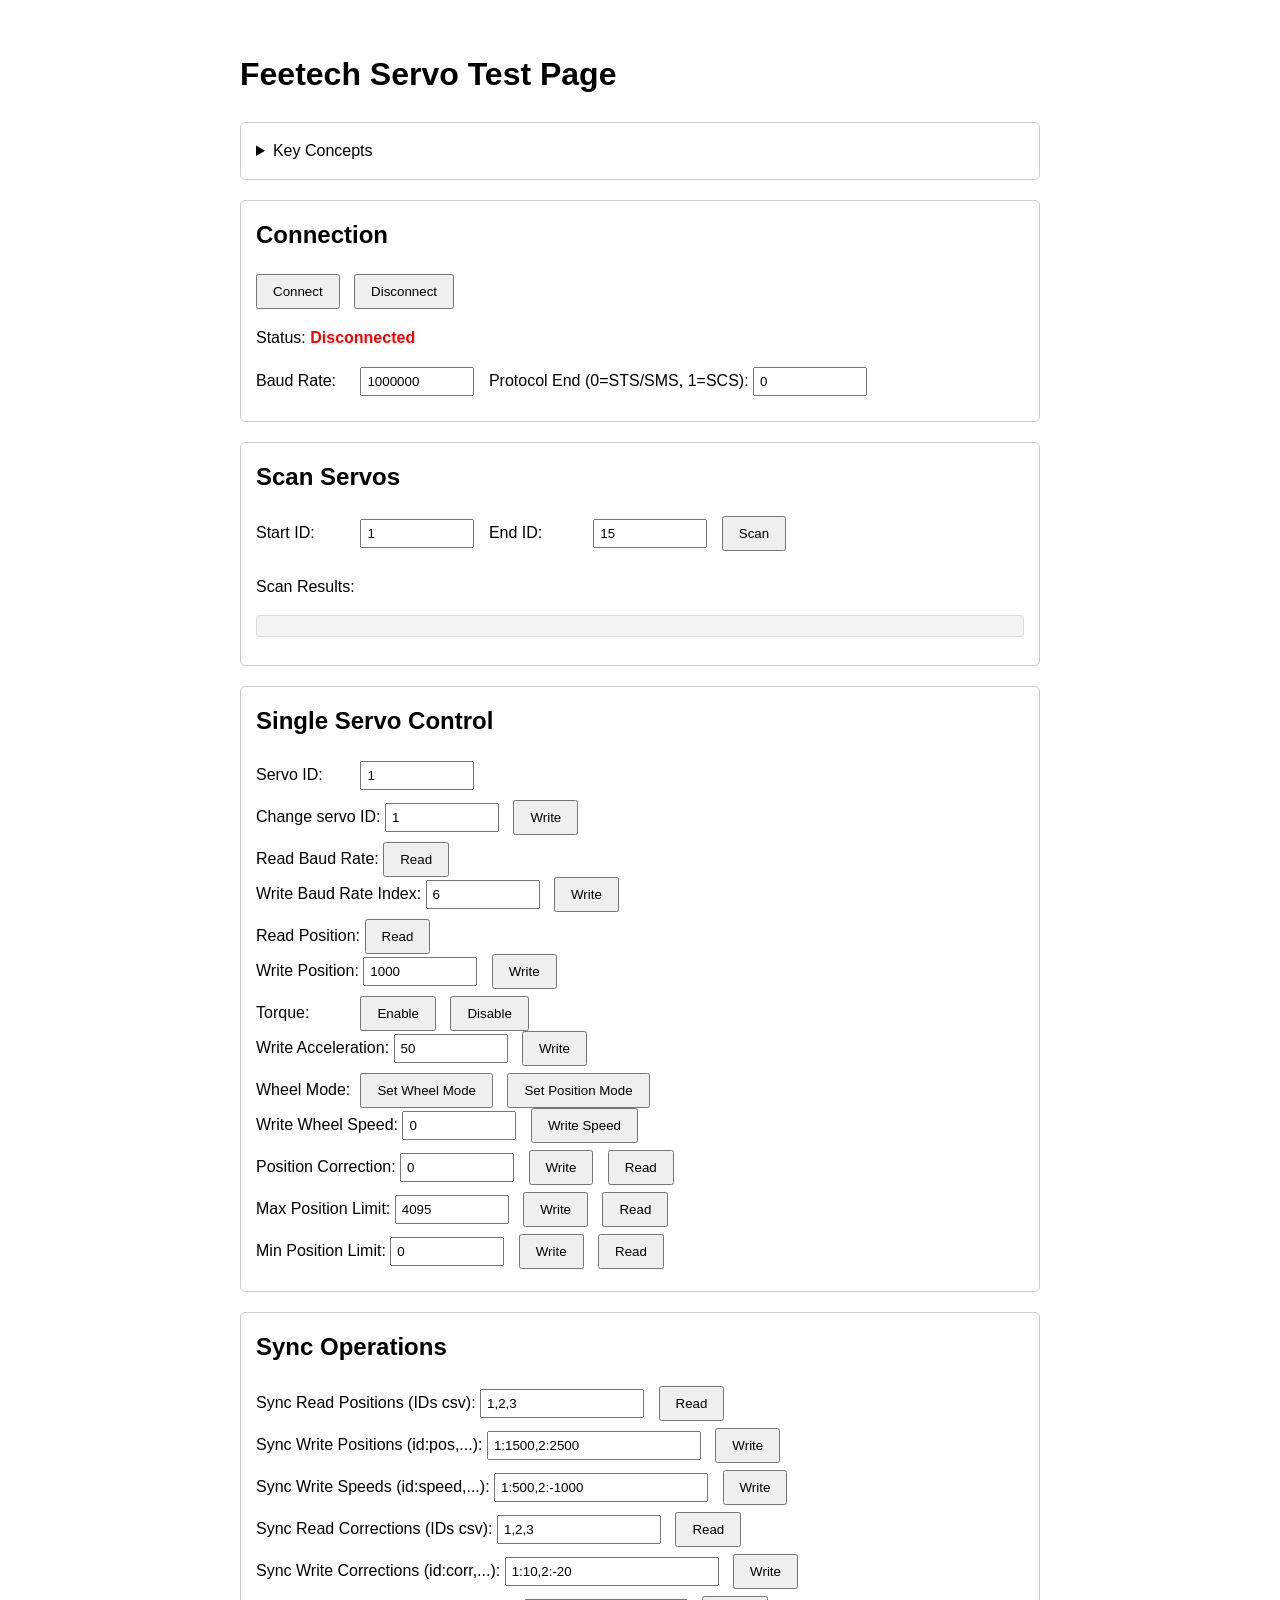
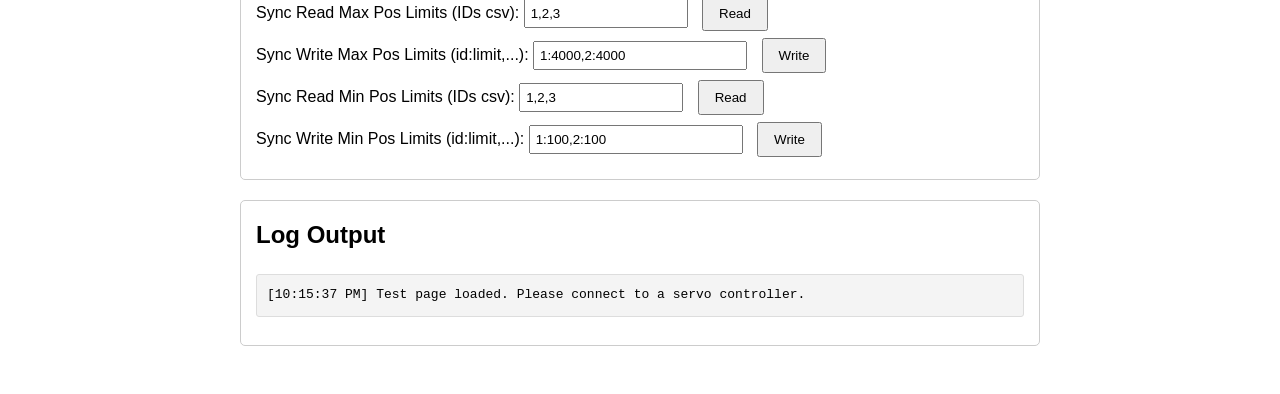
<file: bambot-main/feetech.js/test.html>
<!DOCTYPE html>
<html lang="en">
<head>
    <meta charset="UTF-8">
    <meta name="viewport" content="width=device-width, initial-scale=1.0">
    <title>Feetech Servo Test</title>
    <style>
        body { font-family: sans-serif; line-height: 1.6; padding: 20px; }
        .container { max-width: 800px; margin: auto; }
        .section { border: 1px solid #ccc; padding: 15px; margin-bottom: 20px; border-radius: 5px; }
        h2 { margin-top: 0; }
        label { display: inline-block; min-width: 100px; margin-bottom: 5px; }
        input[type="number"], input[type="text"] { width: 100px; padding: 5px; margin-right: 10px; margin-bottom: 10px; }
        button { padding: 8px 15px; margin-right: 10px; cursor: pointer; }
        pre { background-color: #f4f4f4; padding: 10px; border: 1px solid #ddd; border-radius: 3px; white-space: pre-wrap; word-wrap: break-word; }
        .status { font-weight: bold; }
        .success { color: green; }
        .error { color: red; }
        .log-area { margin-top: 10px; }
    </style>
</head>
<body>
    <div class="container">
        <h1>Feetech Servo Test Page</h1>

        <details class="section">
            <summary>Key Concepts</summary>
            <p>Understanding these parameters is crucial for controlling Feetech servos:</p>
            <ul>
                <li>
                    <strong>Mode:</strong> Determines the servo's primary function.
                    <ul>
                        <li><code>Mode 0</code>: Position/Servo Mode. The servo moves to and holds a specific angular position.</li>
                        <li><code>Mode 1</code>: Wheel/Speed Mode. The servo rotates continuously at a specified speed and direction, like a motor.</li>
                    </ul>
                     Changing the mode requires unlocking, writing the mode value (0 or 1), and locking the configuration.
                </li>
                <li>
                    <strong>Position:</strong> In Position Mode (Mode 0), this value represents the target or current angular position of the servo's output shaft.
                    <ul>
                        <li>Range: Typically <code>0</code> to <code>4095</code> (representing a 12-bit resolution).</li>
                        <li>Meaning: Corresponds to the servo's rotational range (e.g., 0-360 degrees or 0-270 degrees, depending on the specific servo model). <code>0</code> is one end of the range, <code>4095</code> is the other.</li>
                    </ul>
                </li>
                <li>
                    <strong>Speed (Wheel Mode):</strong> In Wheel Mode (Mode 1), this value controls the rotational speed and direction.
                    <ul>
                        <li>Range: Typically <code>-2500</code> to <code>+2500</code>. (Note: Some documentation might mention -1023 to +1023, but the SDK example uses a wider range).</li>
                        <li>Meaning: <code>0</code> stops the wheel. Positive values rotate in one direction (e.g., clockwise), negative values rotate in the opposite direction (e.g., counter-clockwise). The magnitude determines the speed (larger absolute value means faster rotation).</li>
                        <li>Control Address: <code>ADDR_SCS_GOAL_SPEED</code> (Register 46/47).</li>
                    </ul>
                </li>
                 <li>
                    <strong>Acceleration:</strong> Controls how quickly the servo changes speed to reach its target position (in Position Mode) or target speed (in Wheel Mode).
                    <ul>
                        <li>Range: Typically <code>0</code> to <code>254</code>.</li>
                        <li>Meaning: Defines the rate of change of speed. The unit is 100 steps/s². <code>0</code> usually means instantaneous acceleration (or minimal delay). Higher values result in slower, smoother acceleration and deceleration. For example, a value of <code>10</code> means the speed changes by 10 * 100 = 1000 steps per second, per second. This helps reduce jerky movements and mechanical stress.</li>
                        <li>Control Address: <code>ADDR_SCS_GOAL_ACC</code> (Register 41).</li>
                    </ul>
                </li>
                <li>
                    <strong>Baud Rate:</strong> The speed of communication between the controller and the servo. It must match on both ends. Servos often support multiple baud rates, selectable via an index:
                    <ul>
                        <li>Index 0: 1,000,000 bps</li>
                        <li>Index 1: 500,000 bps</li>
                        <li>Index 2: 250,000 bps</li>
                        <li>Index 3: 128,000 bps</li>
                        <li>Index 4: 115,200 bps</li>
                        <li>Index 5: 76,800 bps</li>
                        <li>Index 6: 57,600 bps</li>
                        <li>Index 7: 38,400 bps</li>
                    </ul>
                </li>
            </ul>
        </details>


        <div class="section">
            <h2>Connection</h2>
            <button id="connectBtn">Connect</button>
            <button id="disconnectBtn">Disconnect</button>
            <p>Status: <span id="connectionStatus" class="status error">Disconnected</span></p>
            <label for="baudRate">Baud Rate:</label>
            <input type="number" id="baudRate" value="1000000">
            <label for="protocolEnd">Protocol End (0=STS/SMS, 1=SCS):</label>
            <input type="number" id="protocolEnd" value="0" min="0" max="1">
        </div>
        
        <div class="section">
            <h2>Scan Servos</h2>
            <label for="scanStartId">Start ID:</label>
            <input type="number" id="scanStartId" value="1" min="1" max="252">
            <label for="scanEndId">End ID:</label>
            <input type="number" id="scanEndId" value="15" min="1" max="252">
            <button id="scanServosBtn">Scan</button>
            <p>Scan Results:</p>
            <pre id="scanResultsOutput" style="max-height: 200px; overflow-y: auto;"></pre> <!-- Added element for results -->
        </div>

        <div class="section">
            <h2>Single Servo Control</h2>
            <label for="servoId">Servo ID:</label>
            <input type="number" id="servoId" value="1" min="1" max="252"><br>


            <label for="idWrite">Change servo ID:</label>
            <input type="number" id="idWrite" value="1" min="1" max="252">
            <button id="writeIdBtn">Write</button><br>

            <label for="baudRead">Read Baud Rate:</label>
            <button id="readBaudBtn">Read</button>
            <span id="readBaudResult"></span><br>

            <label for="baudWrite">Write Baud Rate Index:</label>
            <input type="number" id="baudWrite" value="6" min="0" max="7"> <!-- Assuming index 0-7 -->
            <button id="writeBaudBtn">Write</button><br>

            <label for="positionRead">Read Position:</label>
            <button id="readPosBtn">Read</button>
            <span id="readPosResult"></span><br>

            <label for="positionWrite">Write Position:</label>
            <input type="number" id="positionWrite" value="1000" min="0" max="4095">
            <button id="writePosBtn">Write</button><br>

            <label for="torqueEnable">Torque:</label>
            <button id="torqueEnableBtn">Enable</button>
            <button id="torqueDisableBtn">Disable</button><br>

            <label for="accelerationWrite">Write Acceleration:</label>
            <input type="number" id="accelerationWrite" value="50" min="0" max="254">
            <button id="writeAccBtn">Write</button><br>

             <label for="wheelMode">Wheel Mode:</label>
            <button id="setWheelModeBtn">Set Wheel Mode</button>
            <button id="removeWheelModeBtn">Set Position Mode</button><br>

            <label for="wheelSpeedWrite">Write Wheel Speed:</label>
            <input type="number" id="wheelSpeedWrite" value="0" min="-2500" max="2500">
            <button id="writeWheelSpeedBtn">Write Speed</button><br>

            <label for="posCorrectionWrite">Position Correction:</label>
            <input type="number" id="posCorrectionWrite" value="0" min="-2047" max="2047">
            <button id="writePosCorrectionBtn">Write</button>
            <button id="readPosCorrectionBtn">Read</button>
            <span id="readPosCorrectionResult"></span><br>

            <label for="maxPosLimitWrite">Max Position Limit:</label>
            <input type="number" id="maxPosLimitWrite" value="4095" min="0" max="4095">
            <button id="writeMaxPosLimitBtn">Write</button>
            <button id="readMaxPosLimitBtn">Read</button>
            <span id="readMaxPosLimitResult"></span><br>

            <label for="minPosLimitWrite">Min Position Limit:</label>
            <input type="number" id="minPosLimitWrite" value="0" min="0" max="4095">
            <button id="writeMinPosLimitBtn">Write</button>
            <button id="readMinPosLimitBtn">Read</button>
            <span id="readMinPosLimitResult"></span><br>
        </div>

         <div class="section">
            <h2>Sync Operations</h2>
            <label for="syncReadIds">Sync Read Positions (IDs csv):</label>
            <input type="text" id="syncReadIds" value="1,2,3" style="width: 150px;">
            <button id="syncReadBtn">Read</button><br>

            <label for="syncWriteData">Sync Write Positions (id:pos,...):</label>
            <input type="text" id="syncWriteData" value="1:1500,2:2500" style="width: 200px;">
            <button id="syncWriteBtn">Write</button><br>

            <label for="syncWriteSpeedData">Sync Write Speeds (id:speed,...):</label>
            <input type="text" id="syncWriteSpeedData" value="1:500,2:-1000" style="width: 200px;">
            <button id="syncWriteSpeedBtn">Write</button><br>

            
            <label for="syncReadCorrectionIds">Sync Read Corrections (IDs csv):</label>
            <input type="text" id="syncReadCorrectionIds" value="1,2,3" style="width: 150px;">
            <button id="syncReadCorrectionBtn">Read</button><br>
            
            <label for="syncWriteCorrectionData">Sync Write Corrections (id:corr,...):</label>
            <input type="text" id="syncWriteCorrectionData" value="1:10,2:-20" style="width: 200px;">
            <button id="syncWriteCorrectionBtn">Write</button><br>

            <label for="syncReadMaxPosLimitIds">Sync Read Max Pos Limits (IDs csv):</label>
            <input type="text" id="syncReadMaxPosLimitIds" value="1,2,3" style="width: 150px;">
            <button id="syncReadMaxPosLimitsBtn">Read</button><br>

            <label for="syncWriteMaxPosLimitData">Sync Write Max Pos Limits (id:limit,...):</label>
            <input type="text" id="syncWriteMaxPosLimitData" value="1:4000,2:4000" style="width: 200px;">
            <button id="syncWriteMaxPosLimitsBtn">Write</button><br>

            <label for="syncReadMinPosLimitIds">Sync Read Min Pos Limits (IDs csv):</label>
            <input type="text" id="syncReadMinPosLimitIds" value="1,2,3" style="width: 150px;">
            <button id="syncReadMinPosLimitsBtn">Read</button><br>

            <label for="syncWriteMinPosLimitData">Sync Write Min Pos Limits (id:limit,...):</label>
            <input type="text" id="syncWriteMinPosLimitData" value="1:100,2:100" style="width: 200px;">
            <button id="syncWriteMinPosLimitsBtn">Write</button><br>
        </div>


        <div class="section">
            <h2>Log Output</h2>
            <pre id="logOutput"></pre>
        </div>
    </div>

    <script type="module">
        // Import the scsServoSDK object from index.mjs
        import { ScsServoSDK } from './index.mjs';
        const scsServoSDK = new ScsServoSDK();
        // No longer need COMM_SUCCESS etc. here as errors are thrown

        const connectBtn = document.getElementById('connectBtn');
        const disconnectBtn = document.getElementById('disconnectBtn');
        const connectionStatus = document.getElementById('connectionStatus');
        const baudRateInput = document.getElementById('baudRate');
        const protocolEndInput = document.getElementById('protocolEnd');

        const servoIdInput = document.getElementById('servoId');
        const readIdBtn = document.getElementById('readIdBtn'); // New
        const readIdResult = document.getElementById('readIdResult'); // New
        const idWriteInput = document.getElementById('idWrite'); // New
        const writeIdBtn = document.getElementById('writeIdBtn'); // New
        const readBaudBtn = document.getElementById('readBaudBtn'); // New
        const readBaudResult = document.getElementById('readBaudResult'); // New
        const baudWriteInput = document.getElementById('baudWrite'); // New
        const writeBaudBtn = document.getElementById('writeBaudBtn'); // New
        const readPosBtn = document.getElementById('readPosBtn');
        const readPosResult = document.getElementById('readPosResult');
        const positionWriteInput = document.getElementById('positionWrite');
        const writePosBtn = document.getElementById('writePosBtn');
        const torqueEnableBtn = document.getElementById('torqueEnableBtn');
        const torqueDisableBtn = document.getElementById('torqueDisableBtn');
        const accelerationWriteInput = document.getElementById('accelerationWrite');
        const writeAccBtn = document.getElementById('writeAccBtn');
        const setWheelModeBtn = document.getElementById('setWheelModeBtn');
        const removeWheelModeBtn = document.getElementById('removeWheelModeBtn'); // Get reference to the new button
        const wheelSpeedWriteInput = document.getElementById('wheelSpeedWrite');
        const writeWheelSpeedBtn = document.getElementById('writeWheelSpeedBtn');
        const posCorrectionWriteInput = document.getElementById('posCorrectionWrite');
        const writePosCorrectionBtn = document.getElementById('writePosCorrectionBtn');
        const readPosCorrectionBtn = document.getElementById('readPosCorrectionBtn');
        const readPosCorrectionResult = document.getElementById('readPosCorrectionResult');

        const maxPosLimitWriteInput = document.getElementById('maxPosLimitWrite');
        const writeMaxPosLimitBtn = document.getElementById('writeMaxPosLimitBtn');
        const readMaxPosLimitBtn = document.getElementById('readMaxPosLimitBtn');
        const readMaxPosLimitResult = document.getElementById('readMaxPosLimitResult');

        const minPosLimitWriteInput = document.getElementById('minPosLimitWrite');
        const writeMinPosLimitBtn = document.getElementById('writeMinPosLimitBtn');
        const readMinPosLimitBtn = document.getElementById('readMinPosLimitBtn');
        const readMinPosLimitResult = document.getElementById('readMinPosLimitResult');

        const syncReadIdsInput = document.getElementById('syncReadIds');
        const syncReadBtn = document.getElementById('syncReadBtn');
        const syncReadCorrectionIdsInput = document.getElementById('syncReadCorrectionIds');
        const syncReadCorrectionBtn = document.getElementById('syncReadCorrectionBtn');
        const syncWriteDataInput = document.getElementById('syncWriteData');
        const syncWriteBtn = document.getElementById('syncWriteBtn');
        const syncWriteSpeedDataInput = document.getElementById('syncWriteSpeedData'); // New Input
        const syncWriteSpeedBtn = document.getElementById('syncWriteSpeedBtn');       // New Button
        const syncWriteCorrectionDataInput = document.getElementById('syncWriteCorrectionData');
        const syncWriteCorrectionBtn = document.getElementById('syncWriteCorrectionBtn');

        const syncReadMaxPosLimitIdsInput = document.getElementById('syncReadMaxPosLimitIds');
        const syncReadMaxPosLimitsBtn = document.getElementById('syncReadMaxPosLimitsBtn');
        const syncWriteMaxPosLimitDataInput = document.getElementById('syncWriteMaxPosLimitData');
        const syncWriteMaxPosLimitsBtn = document.getElementById('syncWriteMaxPosLimitsBtn');
        const syncReadMinPosLimitIdsInput = document.getElementById('syncReadMinPosLimitIds');
        const syncReadMinPosLimitsBtn = document.getElementById('syncReadMinPosLimitsBtn');
        const syncWriteMinPosLimitDataInput = document.getElementById('syncWriteMinPosLimitData');
        const syncWriteMinPosLimitsBtn = document.getElementById('syncWriteMinPosLimitsBtn');

        const scanServosBtn = document.getElementById('scanServosBtn'); // Get reference to the scan button
        const scanStartIdInput = document.getElementById('scanStartId'); // Get reference to start ID input
        const scanEndIdInput = document.getElementById('scanEndId');   // Get reference to end ID input
        const scanResultsOutput = document.getElementById('scanResultsOutput'); // Get reference to the new results area

        const logOutput = document.getElementById('logOutput');

        let isConnected = false;

        function log(message) {
            console.log(message);
            const timestamp = new Date().toLocaleTimeString();
            logOutput.textContent = `[${timestamp}] ${message}\n` + logOutput.textContent;
            // Limit log size
            const lines = logOutput.textContent.split('\n'); // Use '\n' instead of literal newline
            if (lines.length > 50) {
                logOutput.textContent = lines.slice(0, 50).join('\n'); // Use '\n' instead of literal newline
            }
        }

        function updateConnectionStatus(connected, message) {
            isConnected = connected;
            connectionStatus.textContent = message || (connected ? 'Connected' : 'Disconnected');
            connectionStatus.className = `status ${connected ? 'success' : 'error'}`;
            log(`Connection status: ${connectionStatus.textContent}`);
        }

        connectBtn.onclick = async () => {
            log('Attempting to connect...');
            try {
                const baudRate = parseInt(baudRateInput.value, 10);
                const protocolEnd = parseInt(protocolEndInput.value, 10);
                // Use scsServoSDK - throws on error
                await scsServoSDK.connect({ baudRate, protocolEnd });
                updateConnectionStatus(true, 'Connected');
            } catch (err) {
                updateConnectionStatus(false, `Connection error: ${err.message}`);
                console.error(err);
            }
        };

        disconnectBtn.onclick = async () => {
            log('Attempting to disconnect...');
            try {
                // Use scsServoSDK - throws on error
                await scsServoSDK.disconnect();
                updateConnectionStatus(false, 'Disconnected'); // Success means disconnected
            } catch (err) {
                // Assuming disconnect might fail if already disconnected or other issues
                updateConnectionStatus(false, `Disconnection error: ${err.message}`);
                console.error(err);
            }
        };

        writeIdBtn.onclick = async () => { // New handler
            if (!isConnected) { log('Error: Not connected'); return; }
            const currentId = parseInt(servoIdInput.value, 10);
            const newId = parseInt(idWriteInput.value, 10);
            if (isNaN(newId) || newId < 1 || newId > 252) {
                log(`Error: Invalid new ID ${newId}. Must be between 1 and 252.`);
                return;
            }
            log(`Writing new ID ${newId} to servo ${currentId}...`);
            try {
                // Use scsServoSDK - throws on error
                await scsServoSDK.setServoId(currentId, newId);
                log(`Successfully wrote new ID ${newId} to servo (was ${currentId}).`);
                // IMPORTANT: Update the main ID input to reflect the change
                servoIdInput.value = newId;
                log(`Servo ID input field updated to ${newId}.`);
            } catch (err) {
                 log(`Error writing ID for servo ${currentId}: ${err.message}`);
                 console.error(err);
            }
        };

        readBaudBtn.onclick = async () => { // New handler
            if (!isConnected) { log('Error: Not connected'); return; }
            const id = parseInt(servoIdInput.value, 10);
            log(`Reading Baud Rate Index for servo ${id}...`);
            readBaudResult.textContent = 'Reading...';
            try {
                // Use scsServoSDK - returns value directly or throws
                const baudRateIndex = await scsServoSDK.readBaudRate(id);
                readBaudResult.textContent = `Baud Index: ${baudRateIndex}`;
                log(`Servo ${id} Baud Rate Index: ${baudRateIndex}`);
            } catch (err) {
                 readBaudResult.textContent = `Error: ${err.message}`;
                 log(`Error reading Baud Rate Index for servo ${id}: ${err.message}`);
                 console.error(err);
            }
        };

        writeBaudBtn.onclick = async () => { // New handler
            if (!isConnected) { log('Error: Not connected'); return; }
            const id = parseInt(servoIdInput.value, 10);
            const newBaudIndex = parseInt(baudWriteInput.value, 10);
             if (isNaN(newBaudIndex) || newBaudIndex < 0 || newBaudIndex > 7) { // Adjust max index if needed
                log(`Error: Invalid new Baud Rate Index ${newBaudIndex}. Check valid range.`);
                return;
            }
            log(`Writing new Baud Rate Index ${newBaudIndex} to servo ${id}...`);
            try {
                // Use scsServoSDK - throws on error
                await scsServoSDK.setBaudRate(id, newBaudIndex);
                log(`Successfully wrote new Baud Rate Index ${newBaudIndex} to servo ${id}.`);
                log(`IMPORTANT: You may need to disconnect and reconnect with the new baud rate if it differs from the current connection baud rate.`);
            } catch (err) {
                 log(`Error writing Baud Rate Index for servo ${id}: ${err.message}`);
                 console.error(err);
            }
        };


        readPosBtn.onclick = async () => {
            if (!isConnected) { log('Error: Not connected'); return; }
            const id = parseInt(servoIdInput.value, 10);
            log(`Reading position for servo ${id}...`);
            readPosResult.textContent = 'Reading...';
            try {
                // Use scsServoSDK - returns value directly or throws
                const position = await scsServoSDK.readPosition(id);
                readPosResult.textContent = `Position: ${position}`;
                log(`Servo ${id} position: ${position}`);
            } catch (err) {
                 readPosResult.textContent = `Error: ${err.message}`;
                 log(`Error reading position for servo ${id}: ${err.message}`);
                 console.error(err);
            }
        };

        writePosBtn.onclick = async () => {
            if (!isConnected) { log('Error: Not connected'); return; }
            const id = parseInt(servoIdInput.value, 10);
            const pos = parseInt(positionWriteInput.value, 10);
            log(`Writing position ${pos} to servo ${id}...`);
            try {
                // Use scsServoSDK - throws on error
                await scsServoSDK.writePosition(id, pos);
                log(`Successfully wrote position ${pos} to servo ${id}.`);
            } catch (err) {
                 log(`Error writing position for servo ${id}: ${err.message}`);
                 console.error(err);
            }
        };

        torqueEnableBtn.onclick = async () => {
             if (!isConnected) { log('Error: Not connected'); return; }
            const id = parseInt(servoIdInput.value, 10);
            log(`Enabling torque for servo ${id}...`);
            try {
                // Use scsServoSDK - throws on error
                await scsServoSDK.writeTorqueEnable(id, true);
                log(`Successfully enabled torque for servo ${id}.`);
            } catch (err) {
                 log(`Error enabling torque for servo ${id}: ${err.message}`);
                 console.error(err);
            }
        };

        torqueDisableBtn.onclick = async () => {
             if (!isConnected) { log('Error: Not connected'); return; }
            const id = parseInt(servoIdInput.value, 10);
            log(`Disabling torque for servo ${id}...`);
            try {
                // Use scsServoSDK - throws on error
                await scsServoSDK.writeTorqueEnable(id, false);
                log(`Successfully disabled torque for servo ${id}.`);
            } catch (err) {
                 log(`Error disabling torque for servo ${id}: ${err.message}`);
                 console.error(err);
            }
        };

         writeAccBtn.onclick = async () => {
            if (!isConnected) { log('Error: Not connected'); return; }
            const id = parseInt(servoIdInput.value, 10);
            const acc = parseInt(accelerationWriteInput.value, 10);
            log(`Writing acceleration ${acc} to servo ${id}...`);
            try {
                // Use scsServoSDK - throws on error
                await scsServoSDK.writeAcceleration(id, acc);
                log(`Successfully wrote acceleration ${acc} to servo ${id}.`);
            } catch (err) {
                 log(`Error writing acceleration for servo ${id}: ${err.message}`);
                 console.error(err);
            }
        };

        setWheelModeBtn.onclick = async () => {
            if (!isConnected) { log('Error: Not connected'); return; }
            const id = parseInt(servoIdInput.value, 10);
            log(`Setting servo ${id} to wheel mode...`);
            try {
                // Use scsServoSDK - throws on error
                await scsServoSDK.setWheelMode(id);
                log(`Successfully set servo ${id} to wheel mode.`);
            } catch (err) {
                 log(`Error setting wheel mode for servo ${id}: ${err.message}`);
                 console.error(err);
            }
        };

        // Add event listener for the new button
        removeWheelModeBtn.onclick = async () => {
            if (!isConnected) { log('Error: Not connected'); return; }
            const id = parseInt(servoIdInput.value, 10);
            log(`Setting servo ${id} back to position mode...`);
            try {
                // Use scsServoSDK - throws on error
                await scsServoSDK.setPositionMode(id);
                log(`Successfully set servo ${id} back to position mode.`);
            } catch (err) {
                 log(`Error setting position mode for servo ${id}: ${err.message}`);
                 console.error(err);
            }
        };

        writeWheelSpeedBtn.onclick = async () => {
            if (!isConnected) { log('Error: Not connected'); return; }
            const id = parseInt(servoIdInput.value, 10);
            const speed = parseInt(wheelSpeedWriteInput.value, 10);
            log(`Writing wheel speed ${speed} to servo ${id}...`);
            try {
                // Use scsServoSDK - throws on error
                await scsServoSDK.writeWheelSpeed(id, speed);
                log(`Successfully wrote wheel speed ${speed} to servo ${id}.`);
            } catch (err) {
                 log(`Error writing wheel speed for servo ${id}: ${err.message}`);
                 console.error(err);
            }
        };

        writePosCorrectionBtn.onclick = async () => {
            if (!isConnected) { log('Error: Not connected'); return; }
            const id = parseInt(servoIdInput.value, 10);
            const correction = parseInt(posCorrectionWriteInput.value, 10);
            log(`Writing position correction ${correction} to servo ${id}...`);
            try {
                await scsServoSDK.writePosCorrection(id, correction);
                log(`Successfully wrote position correction ${correction} to servo ${id}.`);
            } catch (err) {
                 log(`Error writing position correction for servo ${id}: ${err.message}`);
                 console.error(err);
            }
        };

        readPosCorrectionBtn.onclick = async () => {
            if (!isConnected) { log('Error: Not connected'); return; }
            const id = parseInt(servoIdInput.value, 10);
            log(`Reading position correction for servo ${id}...`);
            readPosCorrectionResult.textContent = 'Reading...';
            try {
                const correction = await scsServoSDK.readPosCorrection(id);
                readPosCorrectionResult.textContent = `Correction: ${correction}`;
                log(`Servo ${id} position correction: ${correction}`);
            } catch (err) {
                 readPosCorrectionResult.textContent = `Error: ${err.message}`;
                 log(`Error reading position correction for servo ${id}: ${err.message}`);
                 console.error(err);
            }
        };

        readMaxPosLimitBtn.onclick = async () => {
            if (!isConnected) { log('Error: Not connected'); return; }
            const id = parseInt(servoIdInput.value, 10);
            log(`Reading max position limit for servo ${id}...`);
            readMaxPosLimitResult.textContent = 'Reading...';
            try {
                const limit = await scsServoSDK.readMaxPosLimit(id);
                readMaxPosLimitResult.textContent = `Limit: ${limit}`;
                log(`Servo ${id} max position limit: ${limit}`);
            } catch (err) {
                 readMaxPosLimitResult.textContent = `Error: ${err.message}`;
                 log(`Error reading max position limit for servo ${id}: ${err.message}`);
                 console.error(err);
            }
        };

        writeMaxPosLimitBtn.onclick = async () => {
            if (!isConnected) { log('Error: Not connected'); return; }
            const id = parseInt(servoIdInput.value, 10);
            const limit = parseInt(maxPosLimitWriteInput.value, 10);
            log(`Writing max position limit ${limit} to servo ${id}...`);
            try {
                await scsServoSDK.writeMaxPosLimit(id, limit);
                log(`Successfully wrote max position limit ${limit} to servo ${id}.`);
            } catch (err) {
                 log(`Error writing max position limit for servo ${id}: ${err.message}`);
                 console.error(err);
            }
        };

        readMinPosLimitBtn.onclick = async () => {
            if (!isConnected) { log('Error: Not connected'); return; }
            const id = parseInt(servoIdInput.value, 10);
            log(`Reading min position limit for servo ${id}...`);
            readMinPosLimitResult.textContent = 'Reading...';
            try {
                const limit = await scsServoSDK.readMinPosLimit(id);
                readMinPosLimitResult.textContent = `Limit: ${limit}`;
                log(`Servo ${id} min position limit: ${limit}`);
            } catch (err) {
                 readMinPosLimitResult.textContent = `Error: ${err.message}`;
                 log(`Error reading min position limit for servo ${id}: ${err.message}`);
                 console.error(err);
            }
        };

        writeMinPosLimitBtn.onclick = async () => {
            if (!isConnected) { log('Error: Not connected'); return; }
            const id = parseInt(servoIdInput.value, 10);
            const limit = parseInt(minPosLimitWriteInput.value, 10);
            log(`Writing min position limit ${limit} to servo ${id}...`);
            try {
                await scsServoSDK.writeMinPosLimit(id, limit);
                log(`Successfully wrote min position limit ${limit} to servo ${id}.`);
            } catch (err) {
                 log(`Error writing min position limit for servo ${id}: ${err.message}`);
                 console.error(err);
            }
        };

        syncReadMaxPosLimitsBtn.onclick = async () => {
            if (!isConnected) { log('Error: Not connected'); return; }
            const idsString = syncReadMaxPosLimitIdsInput.value;
            const ids = idsString.split(',').map(s => parseInt(s.trim(), 10)).filter(id => !isNaN(id) && id > 0 && id < 253);
            if (ids.length === 0) {
                log('Sync Read Max Pos Limits: No valid servo IDs provided.');
                return;
            }
            log(`Sync reading max position limits for servos: ${ids.join(', ')}...`);
            try {
                const limits = await scsServoSDK.syncReadMaxPosLimits(ids);
                let logMsg = 'Sync Read Max Pos Limits Successful:\n';
                limits.forEach((limit, id) => {
                    logMsg += `  Servo ${id}: Limit=${limit}\n`;
                });
                log(logMsg.trim());
            } catch (err) {
                 log(`Sync Read Max Pos Limits Failed: ${err.message}`);
                 console.error(err);
            }
        };

        syncWriteMaxPosLimitsBtn.onclick = async () => {
            if (!isConnected) { log('Error: Not connected'); return; }
            const dataString = syncWriteMaxPosLimitDataInput.value;
            const limitMap = new Map();
            const pairs = dataString.split(',');
            let validData = false;

            pairs.forEach(pair => {
                const parts = pair.split(':');
                if (parts.length === 2) {
                    const id = parseInt(parts[0].trim(), 10);
                    const limit = parseInt(parts[1].trim(), 10);
                    if (!isNaN(id) && id > 0 && id < 253 && !isNaN(limit) && limit >= 0 && limit <= 4095) {
                        limitMap.set(id, limit);
                        validData = true;
                    } else {
                         log(`Sync Write Max Pos Limit: Invalid data pair "${pair}". ID (1-252), Limit (0-4095). Skipping.`);
                    }
                } else {
                    log(`Sync Write Max Pos Limit: Invalid format "${pair}". Skipping.`);
                }
            });

            if (!validData) {
                log('Sync Write Max Pos Limit: No valid servo limit data provided.');
                return;
            }

            log(`Sync writing max pos limits: ${Array.from(limitMap.entries()).map(([id, limit]) => `${id}:${limit}`).join(', ')}...`);
            try {
                await scsServoSDK.syncWriteMaxPosLimits(limitMap);
                log(`Sync write max pos limit command sent successfully.`);
            } catch (err) {
                 log(`Sync Write Max Pos Limit Failed: ${err.message}`);
                 console.error(err);
            }
        };

        syncReadMinPosLimitsBtn.onclick = async () => {
            if (!isConnected) { log('Error: Not connected'); return; }
            const idsString = syncReadMinPosLimitIdsInput.value;
            const ids = idsString.split(',').map(s => parseInt(s.trim(), 10)).filter(id => !isNaN(id) && id > 0 && id < 253);
            if (ids.length === 0) {
                log('Sync Read Min Pos Limits: No valid servo IDs provided.');
                return;
            }
            log(`Sync reading min position limits for servos: ${ids.join(', ')}...`);
            try {
                const limits = await scsServoSDK.syncReadMinPosLimits(ids);
                let logMsg = 'Sync Read Min Pos Limits Successful:\n';
                limits.forEach((limit, id) => {
                    logMsg += `  Servo ${id}: Limit=${limit}\n`;
                });
                log(logMsg.trim());
            } catch (err) {
                 log(`Sync Read Min Pos Limits Failed: ${err.message}`);
                 console.error(err);
            }
        };

        syncWriteMinPosLimitsBtn.onclick = async () => {
            if (!isConnected) { log('Error: Not connected'); return; }
            const dataString = syncWriteMinPosLimitDataInput.value;
            const limitMap = new Map();
            const pairs = dataString.split(',');
            let validData = false;

            pairs.forEach(pair => {
                const parts = pair.split(':');
                if (parts.length === 2) {
                    const id = parseInt(parts[0].trim(), 10);
                    const limit = parseInt(parts[1].trim(), 10);
                    if (!isNaN(id) && id > 0 && id < 253 && !isNaN(limit) && limit >= 0 && limit <= 4095) {
                        limitMap.set(id, limit);
                        validData = true;
                    } else {
                         log(`Sync Write Min Pos Limit: Invalid data pair "${pair}". ID (1-252), Limit (0-4095). Skipping.`);
                    }
                } else {
                    log(`Sync Write Min Pos Limit: Invalid format "${pair}". Skipping.`);
                }
            });

            if (!validData) {
                log('Sync Write Min Pos Limit: No valid servo limit data provided.');
                return;
            }

            log(`Sync writing min pos limits: ${Array.from(limitMap.entries()).map(([id, limit]) => `${id}:${limit}`).join(', ')}...`);
            try {
                await scsServoSDK.syncWriteMinPosLimits(limitMap);
                log(`Sync write min pos limit command sent successfully.`);
            } catch (err) {
                 log(`Sync Write Min Pos Limit Failed: ${err.message}`);
                 console.error(err);
            }
        };

        syncReadCorrectionBtn.onclick = async () => {
            if (!isConnected) { log('Error: Not connected'); return; }
            const idsString = syncReadCorrectionIdsInput.value;
            const ids = idsString.split(',').map(s => parseInt(s.trim(), 10)).filter(id => !isNaN(id) && id > 0 && id < 253);
            if (ids.length === 0) {
                log('Sync Read Correction: No valid servo IDs provided.');
                return;
            }
            log(`Sync reading corrections for servos: ${ids.join(', ')}...`);
            try {
                const corrections = await scsServoSDK.syncReadPosCorrection(ids);
                let logMsg = 'Sync Read Correction Successful:\n';
                corrections.forEach((corr, id) => {
                    logMsg += `  Servo ${id}: Correction=${corr}\n`;
                });
                log(logMsg.trim());
            } catch (err) {
                 log(`Sync Read Correction Failed: ${err.message}`);
                 console.error(err);
            }
        };

        syncWriteCorrectionBtn.onclick = async () => {
            if (!isConnected) { log('Error: Not connected'); return; }
            const dataString = syncWriteCorrectionDataInput.value;
            const correctionMap = new Map();
            const pairs = dataString.split(',');
            let validData = false;

            pairs.forEach(pair => {
                const parts = pair.split(':');
                if (parts.length === 2) {
                    const id = parseInt(parts[0].trim(), 10);
                    const corr = parseInt(parts[1].trim(), 10);
                    if (!isNaN(id) && id > 0 && id < 253 && !isNaN(corr) && corr >= -2047 && corr <= 2047) {
                        correctionMap.set(id, corr);
                        validData = true;
                    } else {
                         log(`Sync Write Correction: Invalid data pair "${pair}". ID (1-252), Corr (-2047-2047). Skipping.`);
                    }
                } else {
                    log(`Sync Write Correction: Invalid format "${pair}". Skipping.`);
                }
            });

            if (!validData) {
                log('Sync Write Correction: No valid servo correction data provided.');
                return;
            }

            log(`Sync writing corrections: ${Array.from(correctionMap.entries()).map(([id, corr]) => `${id}:${corr}`).join(', ')}...`);
            try {
                await scsServoSDK.syncWritePosCorrection(correctionMap);
                log(`Sync write correction command sent successfully.`);
            } catch (err) {
                 log(`Sync Write Correction Failed: ${err.message}`);
                 console.error(err);
            }
        };

        syncReadBtn.onclick = async () => {
            if (!isConnected) { log('Error: Not connected'); return; }
            const idsString = syncReadIdsInput.value;
            const ids = idsString.split(',').map(s => parseInt(s.trim(), 10)).filter(id => !isNaN(id) && id > 0 && id < 253);
            if (ids.length === 0) {
                log('Sync Read: No valid servo IDs provided.');
                return;
            }
            log(`Sync reading positions for servos: ${ids.join(', ')}...`);
            try {
                // Use scsServoSDK - returns Map or throws
                const positions = await scsServoSDK.syncReadPositions(ids);
                let logMsg = 'Sync Read Successful:\n';
                positions.forEach((pos, id) => {
                    logMsg += `  Servo ${id}: Position=${pos}\n`;
                });
                log(logMsg.trim());

            } catch (err) {
                 log(`Sync Read Failed: ${err.message}`);
                 console.error(err);
            }
        };

        syncWriteBtn.onclick = async () => {
            if (!isConnected) { log('Error: Not connected'); return; }
            const dataString = syncWriteDataInput.value;
            const positionMap = new Map();
            const pairs = dataString.split(',');
            let validData = false;

            pairs.forEach(pair => {
                const parts = pair.split(':');
                if (parts.length === 2) {
                    const id = parseInt(parts[0].trim(), 10);
                    const pos = parseInt(parts[1].trim(), 10);
                    // Position validation (0-4095)
                    if (!isNaN(id) && id > 0 && id < 253 && !isNaN(pos) && pos >= 0 && pos <= 4095) {
                        positionMap.set(id, pos);
                        validData = true;
                    } else {
                         log(`Sync Write Position: Invalid data pair "${pair}". ID (1-252), Pos (0-4095). Skipping.`);
                    }
                } else {
                    log(`Sync Write Position: Invalid format "${pair}". Skipping.`);
                }
            });

            if (!validData) {
                log('Sync Write Position: No valid servo position data provided.');
                return;
            }

            log(`Sync writing positions: ${Array.from(positionMap.entries()).map(([id, pos]) => `${id}:${pos}`).join(', ')}...`);
            try {
                // Use scsServoSDK - throws on error
                await scsServoSDK.syncWritePositions(positionMap);
                log(`Sync write position command sent successfully.`);
            } catch (err) {
                 log(`Sync Write Position Failed: ${err.message}`);
                 console.error(err);
            }
        };

        // New handler for Sync Write Speed
        syncWriteSpeedBtn.onclick = async () => {
            if (!isConnected) { log('Error: Not connected'); return; }
            const dataString = syncWriteSpeedDataInput.value;
            const speedMap = new Map();
            const pairs = dataString.split(',');
            let validData = false;

            pairs.forEach(pair => {
                const parts = pair.split(':');
                if (parts.length === 2) {
                    const id = parseInt(parts[0].trim(), 10);
                    const speed = parseInt(parts[1].trim(), 10);
                    // Speed validation (-10000 to 10000)
                    if (!isNaN(id) && id > 0 && id < 253 && !isNaN(speed) && speed >= -10000 && speed <= 10000) {
                        speedMap.set(id, speed);
                        validData = true;
                    } else {
                         log(`Sync Write Speed: Invalid data pair "${pair}". ID (1-252), Speed (-10000 to 10000). Skipping.`);
                    }
                } else {
                    log(`Sync Write Speed: Invalid format "${pair}". Skipping.`);
                }
            });

            if (!validData) {
                log('Sync Write Speed: No valid servo speed data provided.');
                return;
            }

            log(`Sync writing speeds: ${Array.from(speedMap.entries()).map(([id, speed]) => `${id}:${speed}`).join(', ')}...`);
            try {
                // Use scsServoSDK - throws on error
                await scsServoSDK.syncWriteWheelSpeed(speedMap);
                log(`Sync write speed command sent successfully.`);
            } catch (err) {
                 log(`Sync Write Speed Failed: ${err.message}`);
                 console.error(err);
            }
        };


        scanServosBtn.onclick = async () => {
            if (!isConnected) { log('Error: Not connected'); return; }

            const startId = parseInt(scanStartIdInput.value, 10);
            const endId = parseInt(scanEndIdInput.value, 10);

            if (isNaN(startId) || isNaN(endId) || startId < 1 || endId > 252 || startId > endId) {
                const errorMsg = 'Error: Invalid scan ID range. Please enter values between 1 and 252, with Start ID <= End ID.';
                log(errorMsg);
                scanResultsOutput.textContent = errorMsg; // Show error in results area too
                return;
            }

            const startMsg = `Starting servo scan (IDs ${startId}-${endId})...`;
            log(startMsg);
            scanResultsOutput.textContent = startMsg + '\n'; // Clear and start results area
            scanServosBtn.disabled = true; // Disable button during scan

            let foundCount = 0;

            for (let id = startId; id <= endId; id++) {
                let resultMsg = `Scanning ID ${id}... `;
                try {
                    // Attempt to read position. If it succeeds, the servo exists.
                    // If it throws, the servo likely doesn't exist or there's another issue.
                    const position = await scsServoSDK.readPosition(id);
                    foundCount++;

                    // Servo found, now try to read mode and baud rate
                    let mode = 'ReadError';
                    let baudRateIndex = 'ReadError';
                    try {
                        mode = await scsServoSDK.readMode(id);
                    } catch (modeErr) {
                        log(`  Servo ${id}: Error reading mode: ${modeErr.message}`);
                    }
                    try {
                        baudRateIndex = await scsServoSDK.readBaudRate(id);
                    } catch (baudErr) {
                        log(`  Servo ${id}: Error reading baud rate: ${baudErr.message}`);
                    }

                    resultMsg += `FOUND: Pos=${position}, Mode=${mode}, BaudIdx=${baudRateIndex}`;
                    log(`  Servo ${id} FOUND: Position=${position}, Mode=${mode}, BaudIndex=${baudRateIndex}`);

                } catch (err) {
                    // Check if the error message indicates a timeout or non-response, which is expected for non-existent IDs
                    // This check might need refinement based on the exact error messages thrown by readPosition
                    if (err.message.includes('timeout') || err.message.includes('No response') || err.message.includes('failed: RX')) {
                         resultMsg += `No response`;
                         // log(`  Servo ${id}: No response`); // Optional: reduce log noise
                    } else {
                        // Log other unexpected errors
                        resultMsg += `Error: ${err.message}`;
                        log(`  Servo ${id}: Error during scan: ${err.message}`);
                        console.error(`Error scanning servo ${id}:`, err);
                    }
                }
                scanResultsOutput.textContent += resultMsg + '\n'; // Append result to the results area
                scanResultsOutput.scrollTop = scanResultsOutput.scrollHeight; // Auto-scroll
                 // Optional small delay between scans if needed
                 // await new Promise(resolve => setTimeout(resolve, 10));
            }

            const finishMsg = `Servo scan finished. Found ${foundCount} servo(s).`;
            log(finishMsg);
            scanResultsOutput.textContent += finishMsg + '\n'; // Add finish message to results area
            scanResultsOutput.scrollTop = scanResultsOutput.scrollHeight; // Auto-scroll
            scanServosBtn.disabled = false; // Re-enable button
        };

        // Initial log
        log('Test page loaded. Please connect to a servo controller.');

    </script>
</body>
</html>
</file>
